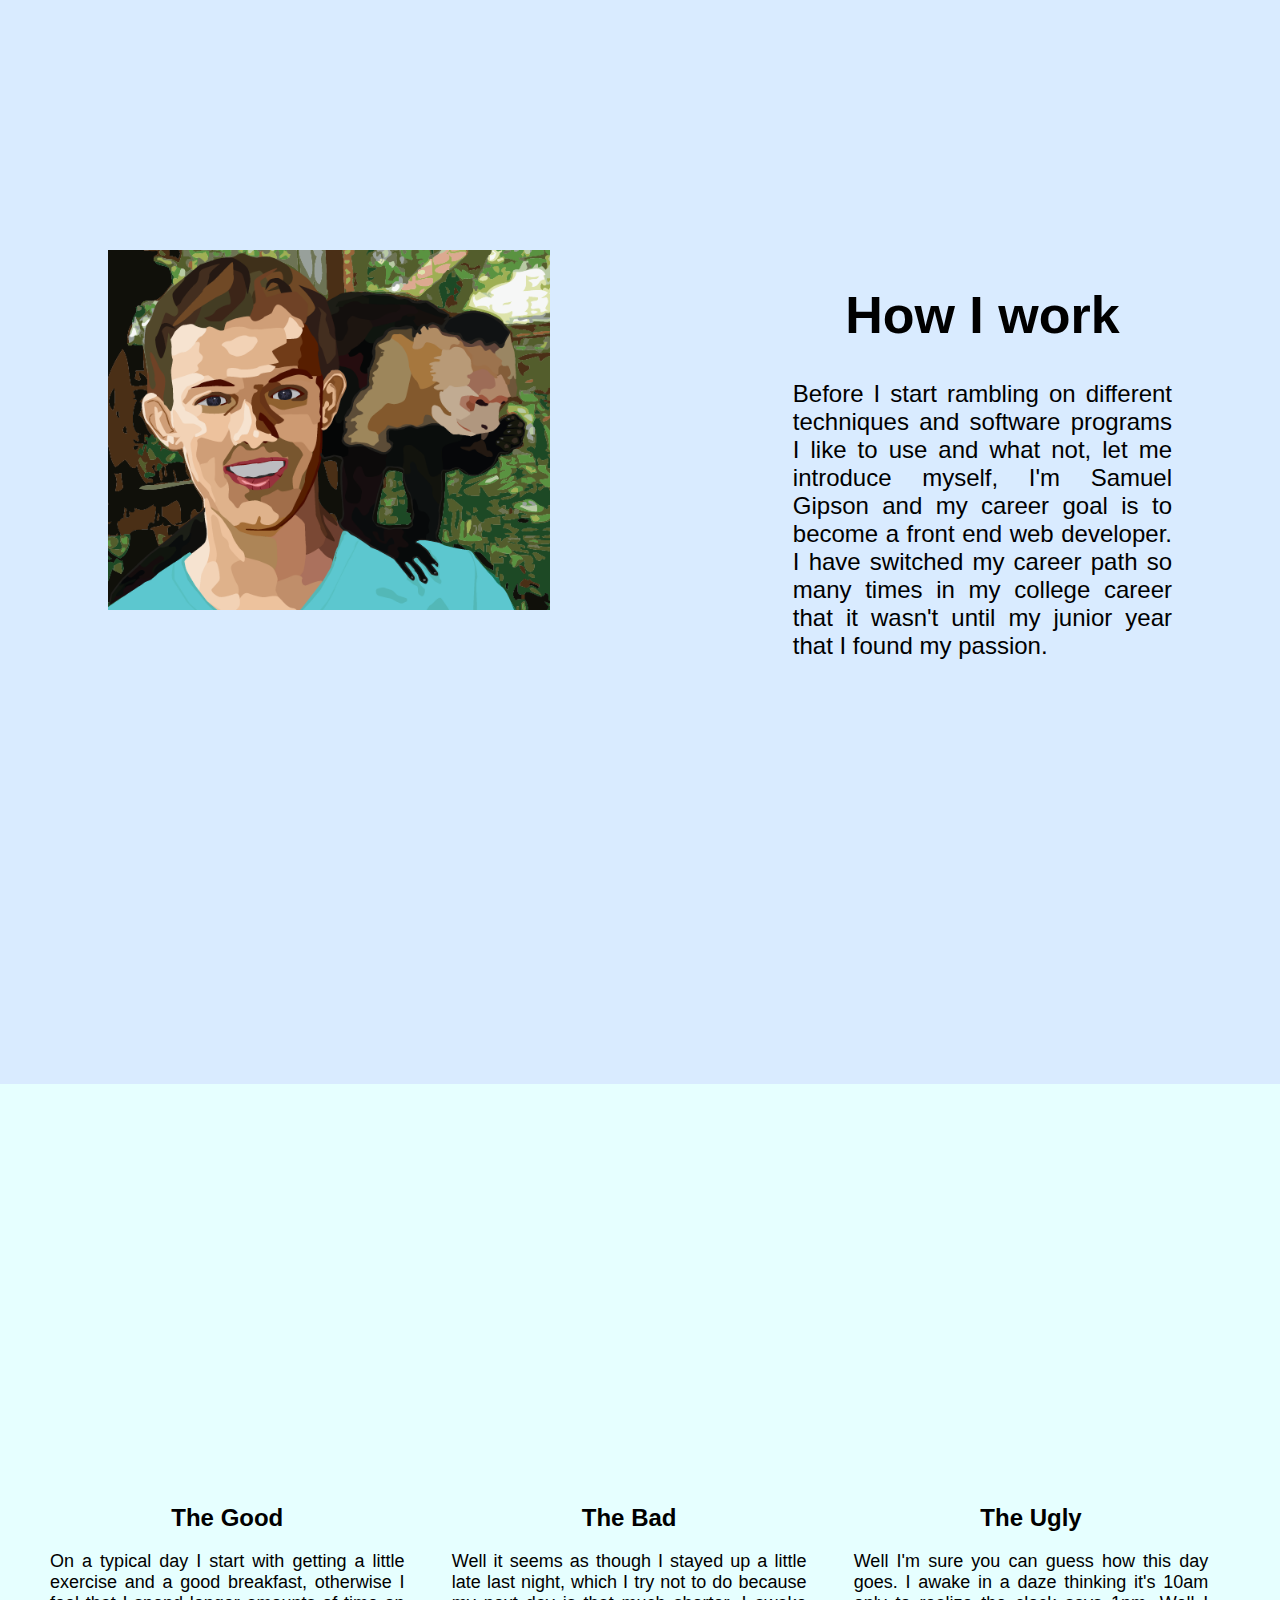
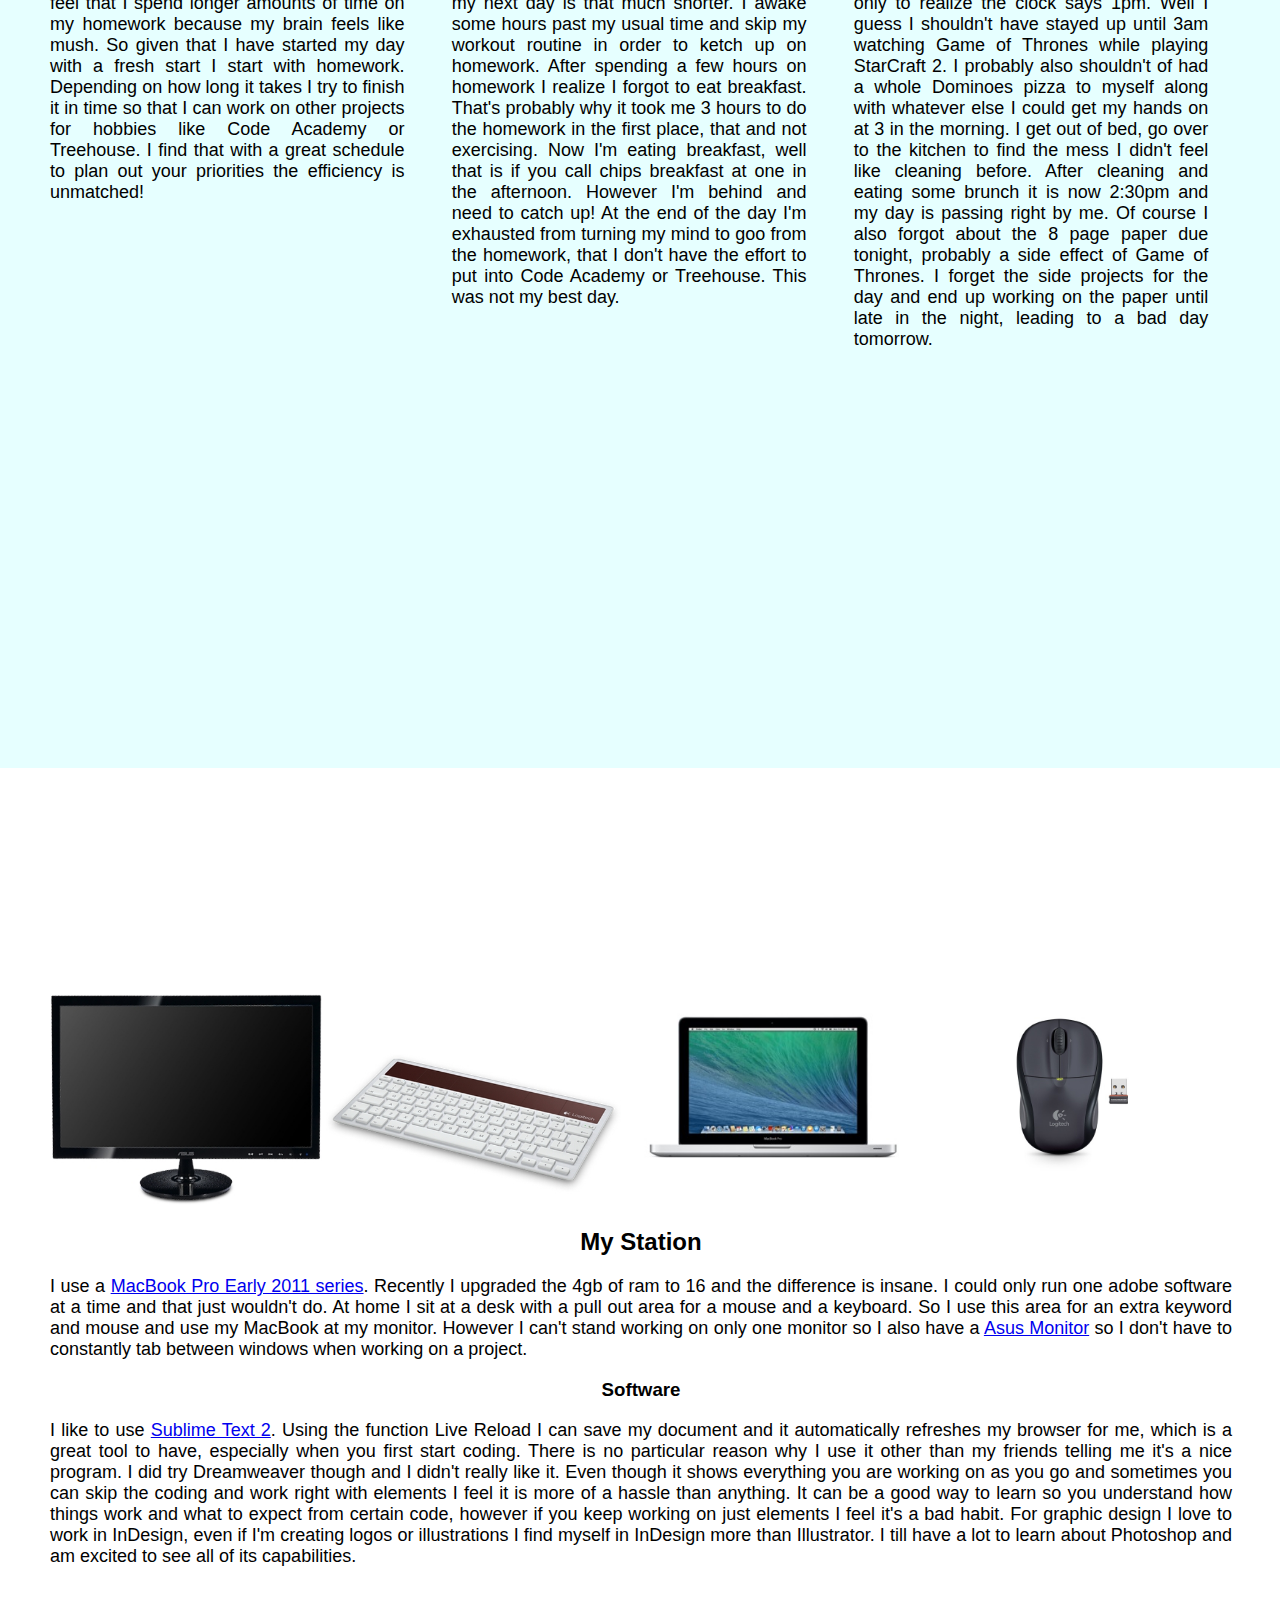
<file: week1/index.html>
<!DOCTYPE html>
	<html>
		<head>
			<title>
				Samuel Gipson | Designer
			</title>
			<link href="howistyle.css" rel="stylesheet" type="text/css" />
		</head>

		<body>
		
			<div class="top">
				<a href="https://www.linkedin.com/profile/view?id=237803768&trk=spm_pic">
					<img id="profilepic" src="123.png" alt="Samuel Gipson Profile Picture"/>
				</a>
			
			
			
				<div id="howiwork">
					<h1 class="howiwork" >How I work</h1>
						<p class="howiworkp">Before I start rambling on different techniques and software programs I like to use and what not, let me introduce myself, I'm Samuel Gipson and my career goal is to become a front end web developer. I have switched my career path so many times in my college career that it wasn't until my junior year that I found my passion.</p>
				</div>

			</div>

			<div class="clearfix"></div>
			<div id="wrap"></div>
			<div id="wrap2"></div>
			<div id="wrap3"></div>

			<div id="second">

				<div id="good">
					<h2>The Good</h2>
						<p class="good">On a typical day I start with getting a little exercise and a good breakfast, otherwise I feel that I spend longer amounts of time on my homework because my brain feels like mush.  So given that I have started my day with a fresh start I start with homework.  Depending on how long it takes I try to finish it in time so that I can work on other projects for hobbies like Code Academy or Treehouse. I find that with a great schedule to plan out your priorities the efficiency is unmatched!</p>
				</div>

				<div id="bad">
					<h2>The Bad</h2>
						<p class="bad" >Well it seems as though I stayed up a little late last night, which I try not to do because my next day is that much shorter.  I awake some hours past my usual time and skip my workout routine in order to ketch up on homework.  After spending a few hours on homework I realize I forgot to eat breakfast.  That's probably why it took me 3 hours to do the homework in the first place, that and not exercising. Now I'm eating breakfast, well that is if you call chips breakfast at one in the afternoon.  However I'm behind and need to catch up!  At the end of the day I'm exhausted from turning my mind to goo from the homework, that I don't have the effort to put into Code Academy or Treehouse. This was not my best day.</p>
				</div>

				<div id="ugly">
					<h2>The Ugly</h2>
						<p class="ugly" >Well I'm sure you can guess how this day goes. I awake in a daze thinking it's 10am only to realize the clock says 1pm.  Well I guess I shouldn't have stayed up until 3am watching Game of Thrones while playing StarCraft 2.  I probably also shouldn't of had a whole Dominoes pizza to myself along with whatever else I could get my hands on at 3 in the morning.  I get out of bed, go over to the kitchen to find the mess I didn't feel like cleaning before.  After cleaning and eating some brunch it is now 2:30pm and my day is passing right by me.  Of course I also forgot about the 8 page paper due tonight, probably a side effect of Game of Thrones. I forget the side projects for the day and end up working on the paper until late in the night, leading to a bad day tomorrow.</p>
				</div>

			</div>

				<div id="third">
					<img id="asus" src="asus.png" alt="My Station Picture Examples"/>
					<img id="logitech" src="logitech.png" alt="My Station Picture Examples"/>
					<img id="mac" src="mac.png" alt="My Station Picture Examples"/>
					<img id="mouse" src="mouse.png" alt="My Station Picture Examples"/>
					<h2>My Station</h2>
						<p class="station">I use a <a href="http://support.apple.com/kb/sp620">MacBook Pro Early 2011 series</a>.  Recently I upgraded the 4gb of ram to 16 and the difference is insane.  I could only run one adobe software at a time and that just wouldn't do. At home I sit at a desk with a pull out area for a mouse and a keyboard.  So I use this area for an extra keyword and mouse and use my MacBook at my monitor.  However I can't stand working on only one monitor so I also have a <a href="http://www.asus.com/us/">Asus Monitor</a> so I don't have to constantly tab between windows when working on a project. </p>
					<h3>Software</h3>
						<p>I like to use <a href="http://www.sublimetext.com/">Sublime Text 2</a>.  Using the function Live Reload I can save my document and it automatically refreshes my browser for me, which is a great tool to have, especially when you first start coding.  There is no particular reason why I use it other than my friends telling me it's a nice program.  I did try Dreamweaver though and I didn't really like it.  Even though it shows everything you are working on as you go and sometimes you can skip the coding and work right with elements I feel it is more of a hassle than anything.  It can be a good way to learn so you understand how things work and what to expect from certain code, however if you keep working on just elements I feel it's a bad habit.  For graphic design I love to work in InDesign, even if I'm creating logos or illustrations I find myself in InDesign more than Illustrator.  I till have a lot to learn about Photoshop and am excited to see all of its capabilities.</p>
				</div>
	
		</body>

	</html>
</file>
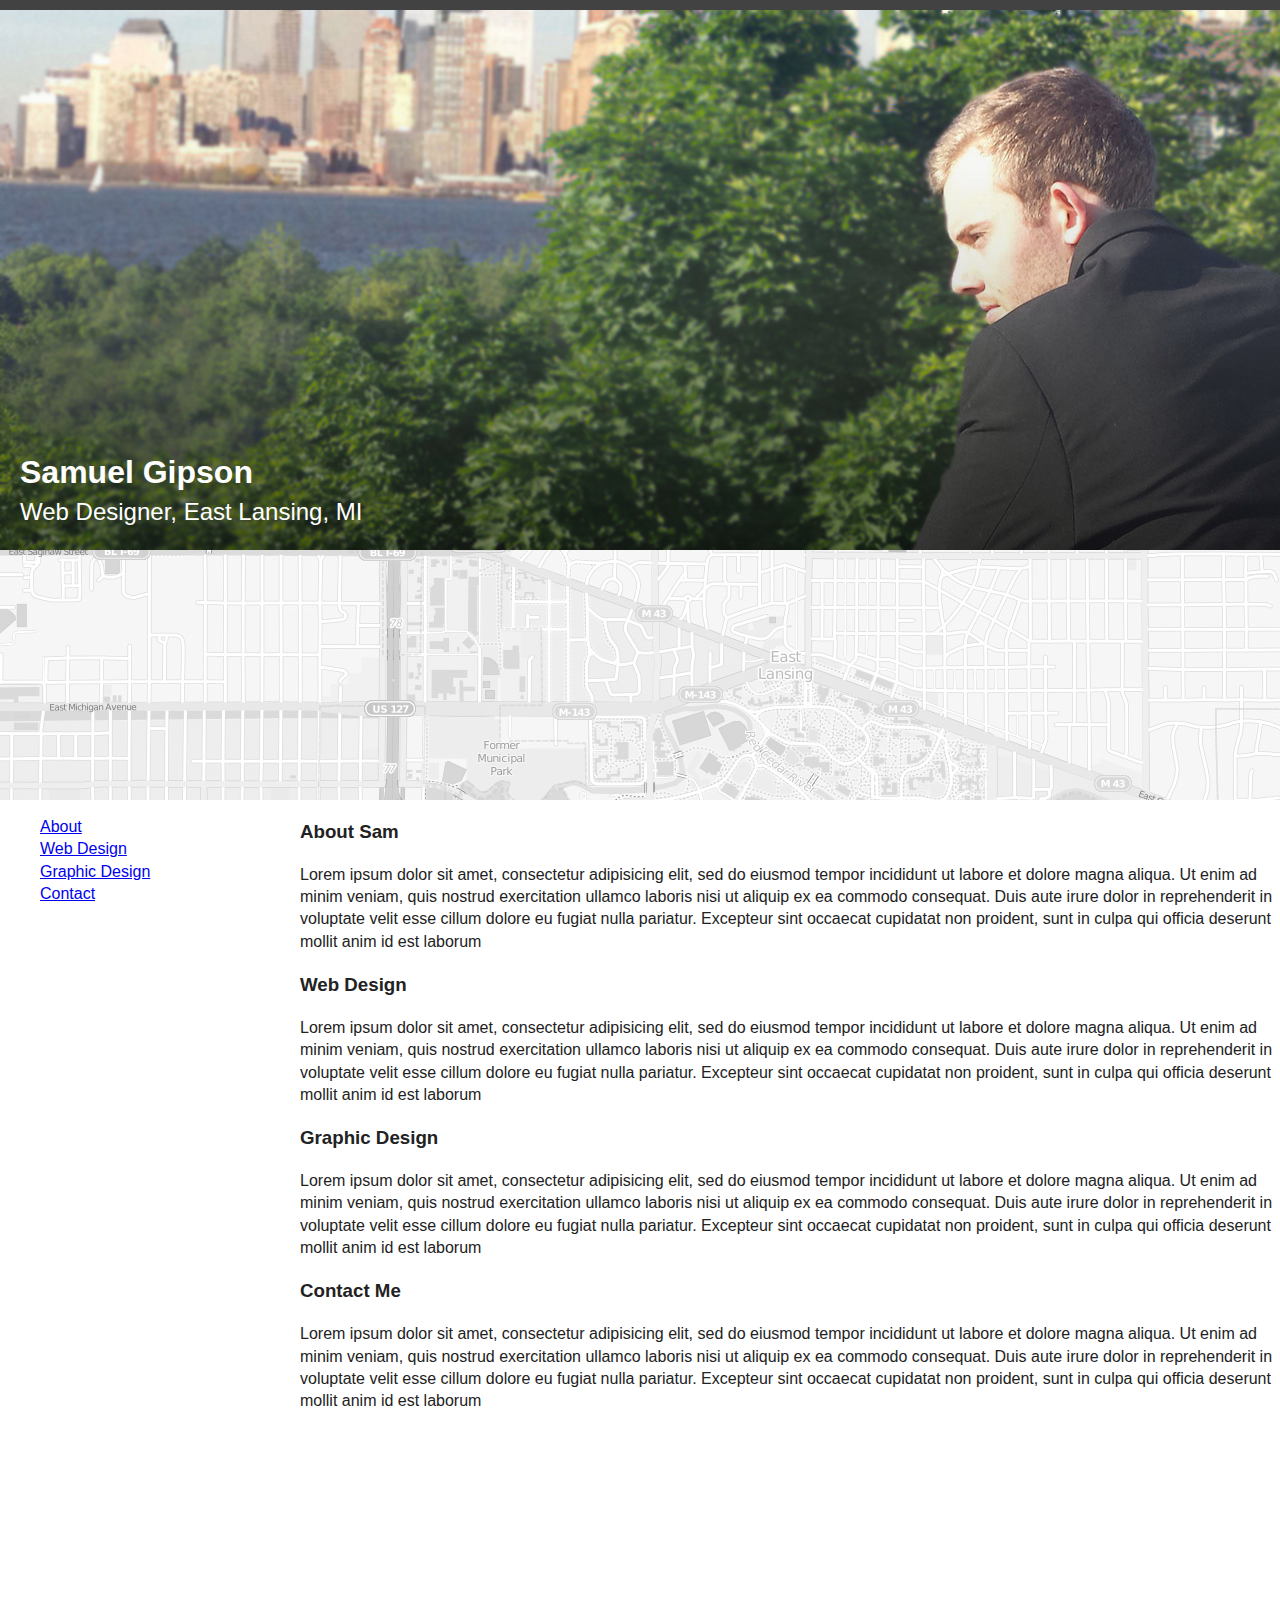
<file: week4/index.html>
<!DOCTYPE html>
<!--[if lt IE 7]>      <html class="no-js lt-ie9 lt-ie8 lt-ie7"> <![endif]-->
<!--[if IE 7]>         <html class="no-js lt-ie9 lt-ie8"> <![endif]-->
<!--[if IE 8]>         <html class="no-js lt-ie9"> <![endif]-->
<!--[if gt IE 8]><!--> <html class="no-js"> <!--<![endif]-->
    <head>
        <meta charset="utf-8">
        <meta http-equiv="X-UA-Compatible" content="IE=edge">
        <title>Samuel Gipson</title>
        <meta name="description" content="The homepage of Samuel Gipson">
        <meta name="viewport" content="width=device-width, initial-scale=1">

        <!-- Place favicon.ico and apple-touch-icon.png in the root directory -->

        <link rel="stylesheet" href="css/normalize.css">
        <link rel="stylesheet" href="css/main.css">
        <script src="js/vendor/modernizr-2.6.2.min.js"></script>
    </head>
    <body>
        <header>
            <h1>Samuel Gipson</h1>
            <h2>Web Designer, East Lansing, MI</h2>
        </header>
        <div id="map-location" data-0="background-image:url(img/black_map.jpg);opacity:.5;" 
        data-500="background-image:url(img/color_map.jpg);opacity:1;" data-800="opacity:.5;">

        </div>
        <nav>
            <ul>
                <li><a href="#about">About</a></li>
                <li><a href="#web_design">Web Design</a></li>
                <li><a href="#graphic_design">Graphic Design</a></li>
                <li><a href="#contact">Contact</a></li>
            </ul>
        </nav>
        <article>

            <section id="about">
                <h3>About Sam</h3>
                <p>Lorem ipsum dolor sit amet, consectetur adipisicing elit, sed do eiusmod tempor incididunt ut labore et dolore magna aliqua. Ut enim ad minim veniam, quis nostrud exercitation ullamco laboris nisi ut aliquip ex ea commodo consequat. Duis aute irure dolor in reprehenderit in voluptate velit esse cillum dolore eu fugiat nulla pariatur. Excepteur sint occaecat cupidatat non proident, sunt in culpa qui officia deserunt mollit anim id est laborum</p>
            </section>

            <section id="web_design">
                <h3>Web Design</h3>
                <p>Lorem ipsum dolor sit amet, consectetur adipisicing elit, sed do eiusmod tempor incididunt ut labore et dolore magna aliqua. Ut enim ad minim veniam, quis nostrud exercitation ullamco laboris nisi ut aliquip ex ea commodo consequat. Duis aute irure dolor in reprehenderit in voluptate velit esse cillum dolore eu fugiat nulla pariatur. Excepteur sint occaecat cupidatat non proident, sunt in culpa qui officia deserunt mollit anim id est laborum</p>
            </section>

            <section id="graphic_design">
                <h3>Graphic Design</h3>
                <p>Lorem ipsum dolor sit amet, consectetur adipisicing elit, sed do eiusmod tempor incididunt ut labore et dolore magna aliqua. Ut enim ad minim veniam, quis nostrud exercitation ullamco laboris nisi ut aliquip ex ea commodo consequat. Duis aute irure dolor in reprehenderit in voluptate velit esse cillum dolore eu fugiat nulla pariatur. Excepteur sint occaecat cupidatat non proident, sunt in culpa qui officia deserunt mollit anim id est laborum</p>
            </section>

            <section id="contact">
                <h3>Contact Me</h3>
                <p>Lorem ipsum dolor sit amet, consectetur adipisicing elit, sed do eiusmod tempor incididunt ut labore et dolore magna aliqua. Ut enim ad minim veniam, quis nostrud exercitation ullamco laboris nisi ut aliquip ex ea commodo consequat. Duis aute irure dolor in reprehenderit in voluptate velit esse cillum dolore eu fugiat nulla pariatur. Excepteur sint occaecat cupidatat non proident, sunt in culpa qui officia deserunt mollit anim id est laborum</p>
            </section>

        </article>

        <script src="http://ajax.googleapis.com/ajax/libs/jquery/1.10.2/jquery.min.js"></script>
        <script>window.jQuery || document.write('<script src="js/vendor/jquery-1.10.2.min.js"><\/script>')</script>
        <script src="js/vendor/skrollr.min.js"></script>
        <script src="js/plugins.js"></script>
        <script src="js/main.js"></script>

        <script type="text/javascript">
            var s = skrollr.init();
        </script>

    </body>
</html>
</file>
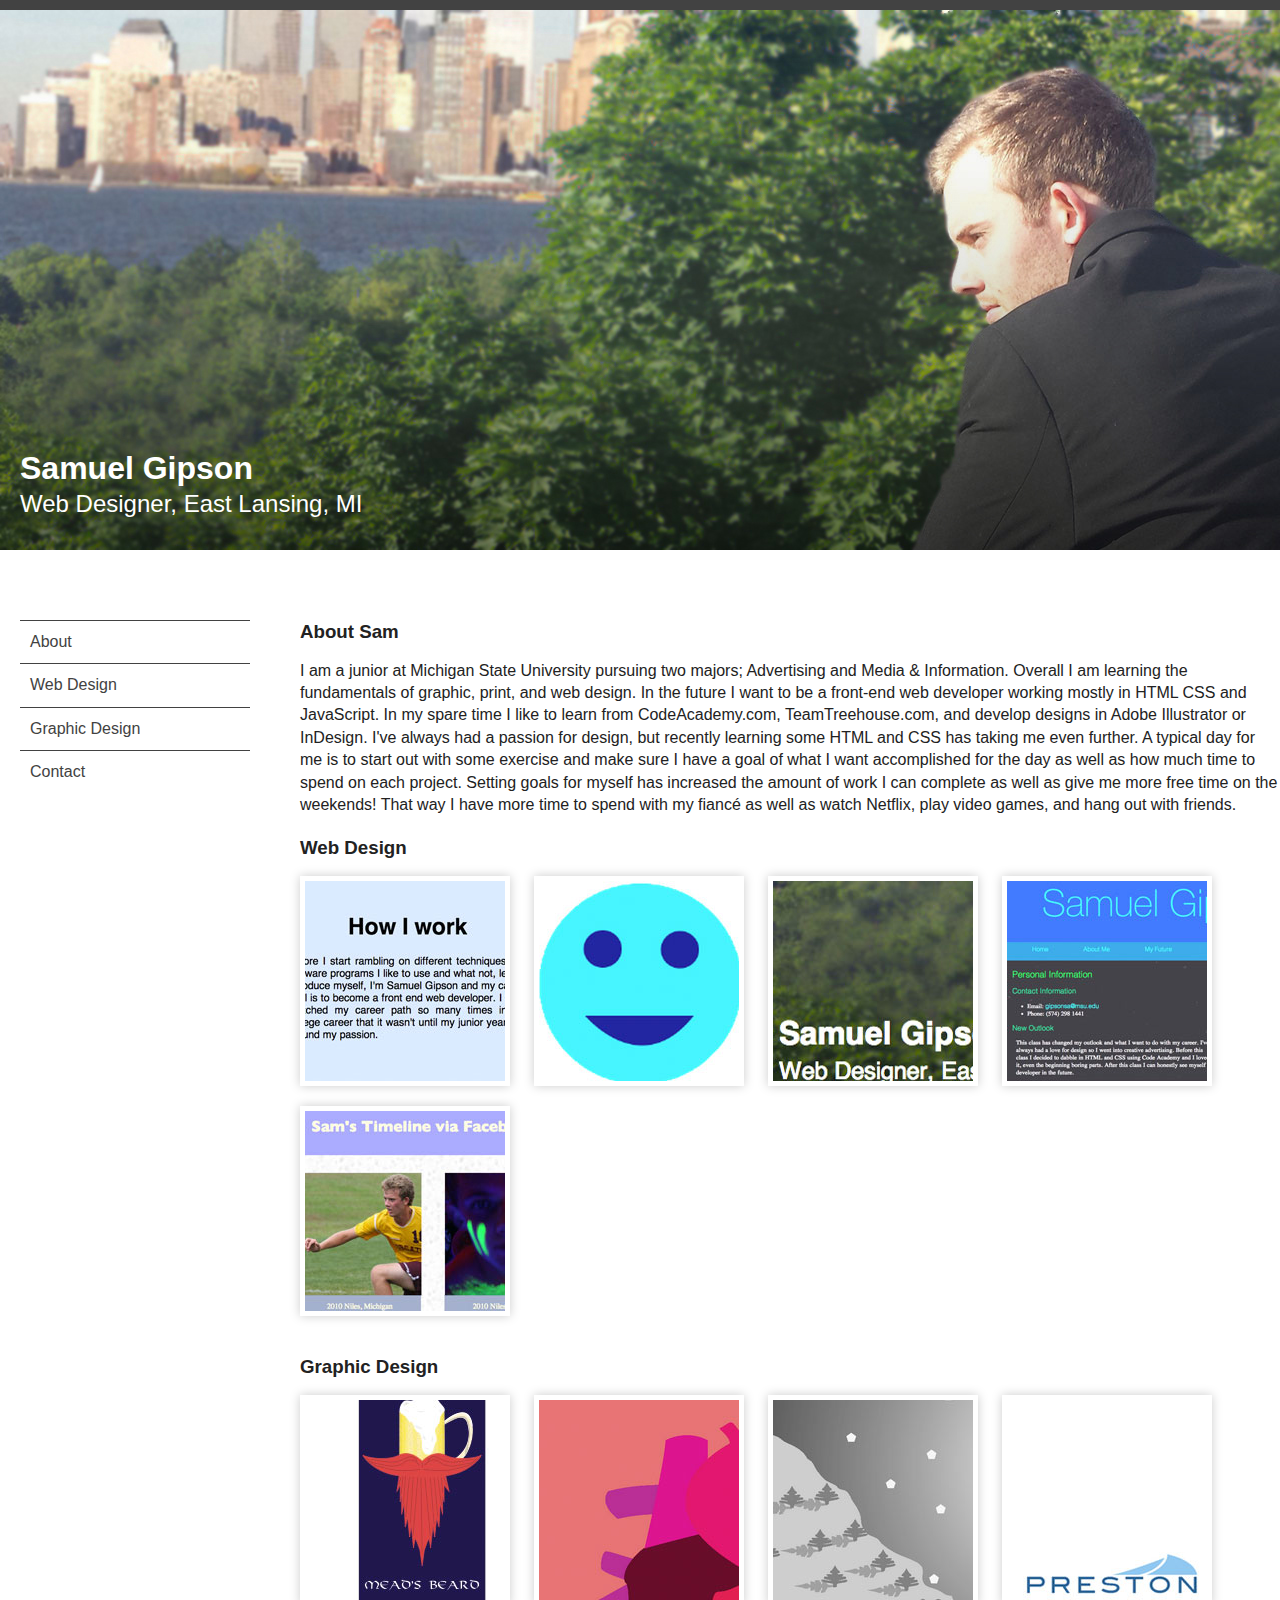
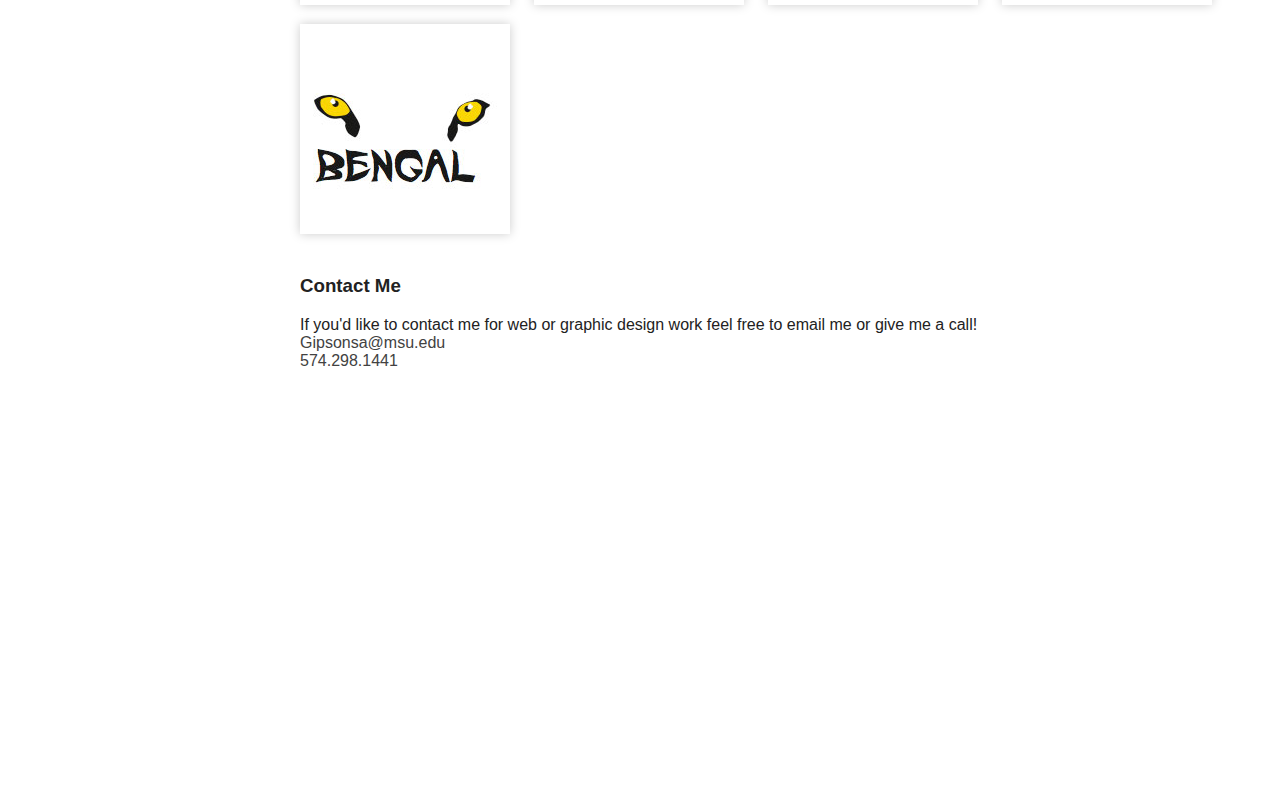
<file: week5/index.html>
<!DOCTYPE html>
<!--[if lt IE 7]>      <html class="no-js lt-ie9 lt-ie8 lt-ie7"> <![endif]-->
<!--[if IE 7]>         <html class="no-js lt-ie9 lt-ie8"> <![endif]-->
<!--[if IE 8]>         <html class="no-js lt-ie9"> <![endif]-->
<!--[if gt IE 8]><!--> <html class="no-js"> <!--<![endif]-->
    <head>
        <meta charset="utf-8">
        <meta http-equiv="X-UA-Compatible" content="IE=edge">
        <title>Samuel Gipson</title>
        <meta name="description" content="The homepage of Samuel Gipson">
        <meta name="viewport" content="width=device-width, initial-scale=1">

        <!-- Place favicon.ico and apple-touch-icon.png in the root directory -->

        <link rel="stylesheet" href="css/normalize.css">
        <link rel="stylesheet" href="css/main.css">
        <script src="js/vendor/modernizr-2.6.2.min.js"></script>
    </head>
    <body>
        <header>
            <h1>Samuel Gipson</h1>
            <h2>Web Designer, East Lansing, MI</h2>
        </header>
		
        <div id="map-location" data-0="background-image:url(img/color_map.jpg);opacity:0;" 
        data-350="background-image:url(img/color_map.jpg);opacity:1;" data-750="opacity:0;">
        </div>
		
        <nav data-0="position:absolute;top:800px;" data-800="position:absolute;top:800px;" data-1500="position:absolute;top:1550px;">
            <ul>
				<div data-0="margin-top: -200px;" data-200="margin-top:0px;">
                	<li><a href="#about">About</a></li>
               		<li><a href="#web_design">Web Design</a></li>
              	  	<li><a href="#graphic_design">Graphic Design</a></li>
          			<li><a href="#contact">Contact</a></li>
				</div>
            </ul>
        </nav>
        <article>
		<div  data-0="margin-top: -200px;" data-200="margin-top:0px;">
		
		    <section id="about">
                <h3>About Sam</h3>
                <p>I am a junior at Michigan State University pursuing two majors; Advertising and Media & Information. Overall I am learning the fundamentals of graphic, print, and web design. In the future I want to be a front-end web developer working mostly in HTML CSS and JavaScript. In my spare time I like to learn from CodeAcademy.com, TeamTreehouse.com, and develop designs in Adobe Illustrator or InDesign. I've always had a passion for design, but recently learning some HTML and CSS has taking me even further. A typical day for me is to start out with some exercise and make sure I have a goal of what I want accomplished for the day as well as how much time to spend on each project.  Setting goals for myself has increased the amount of work I can complete as well as give me more free time on the weekends!  That way I have more time to spend with my fiancé as well as watch Netflix, play video games, and hang out with friends.</p>
            </section>

            <section id="web_design">
                <h3>Web Design</h3>
					<ul class="gallery">
						<a target="_blank"href="links/week1/howiwork.html"><li><img alt="Web Design" src="img/web1.jpg"></li></a>
						<a target="_blank"href="links/week2/index.html"><li><img alt="Web Design" src="img/web2.jpg"></li></a>
						<a target="_blank"href="links/week4/index.html"><li><img alt="Web Design" src="img/web3.jpg"></li></a>	
						<a target="_blank"href="http://www.samuelgipson.com"><li><img alt="Web Design" src="img/web4.jpg"></li></a>
						<a target="_blank"href="links/week3/Assignment/index.html"><li><img alt="Web Design" src="img/web5.jpg"></li></a>	
					</ul>
            </section>

            <section id="graphic_design">
                <h3>Graphic Design</h3>
					<ul class="gallery">
						<a target="_blank" href="links/graphic/mead.pdf"><li><img alt="Graphic Design" src="img/graphic1.jpg"></li></a>
						<a target="_blank" href="links/graphic/vday.pdf"><li><img alt="Graphic Design" src="img/graphic2.jpg"></li></a>
						<a target="_blank" href="links/graphic/sochi.pdf"><li><img alt="Graphic Design" src="img/graphic3.jpg"></li></a>
						<a target="_blank" href="links/graphic/logo.pdf"><li><img alt="Graphic Design" src="img/graphic4.jpg"></li></a>
						<a target="_blank" href="links/graphic/bengal.pdf"><li><img alt="Graphic Design" src="img/graphic5.jpg"></li></a>			
					</ul>
            </section>

            <section id="contact">
                <h3>Contact Me</h3>
                <p>If you'd like to contact me for web or graphic design work feel free to email me or give me a call!</p>
				<p><a href="mailto:"gipsonsa@msu.edu">Gipsonsa@msu.edu</a></p>
				<p><a href="tel:"1-574-298-1441">574.298.1441</a></p>
            </section>
		</div>
        </article>

        <script src="http://ajax.googleapis.com/ajax/libs/jquery/1.10.2/jquery.min.js"></script>
        <script>window.jQuery || document.write('<script src="js/vendor/jquery-1.10.2.min.js"><\/script>')</script>
        <script src="js/vendor/skrollr.min.js"></script>
        <script src="js/vendor/skrollr.menu.min.js"></script>
        <script src="js/plugins.js"></script>
        <script src="js/main.js"></script>

        <script type="text/javascript">
		    if ($(window).width() > 600) {
		        
            var s = skrollr.init();
			
			skrollr.menu.init(s, {
			    //skrollr will smoothly animate to the new position using `animateTo`.
			    animate: true,

			    //The easing function to use.
			    easing: 'sqrt',

			    //Multiply your data-[offset] values so they match those set in skrollr.init
			    scale: 2,

			    //How long the animation should take in ms.
			    duration: function(currentTop, targetTop) {
			        //By default, the duration is hardcoded at 500ms.
			        return 500;
			    },
			});
		}
        </script>

    </body>
</html>
</file>
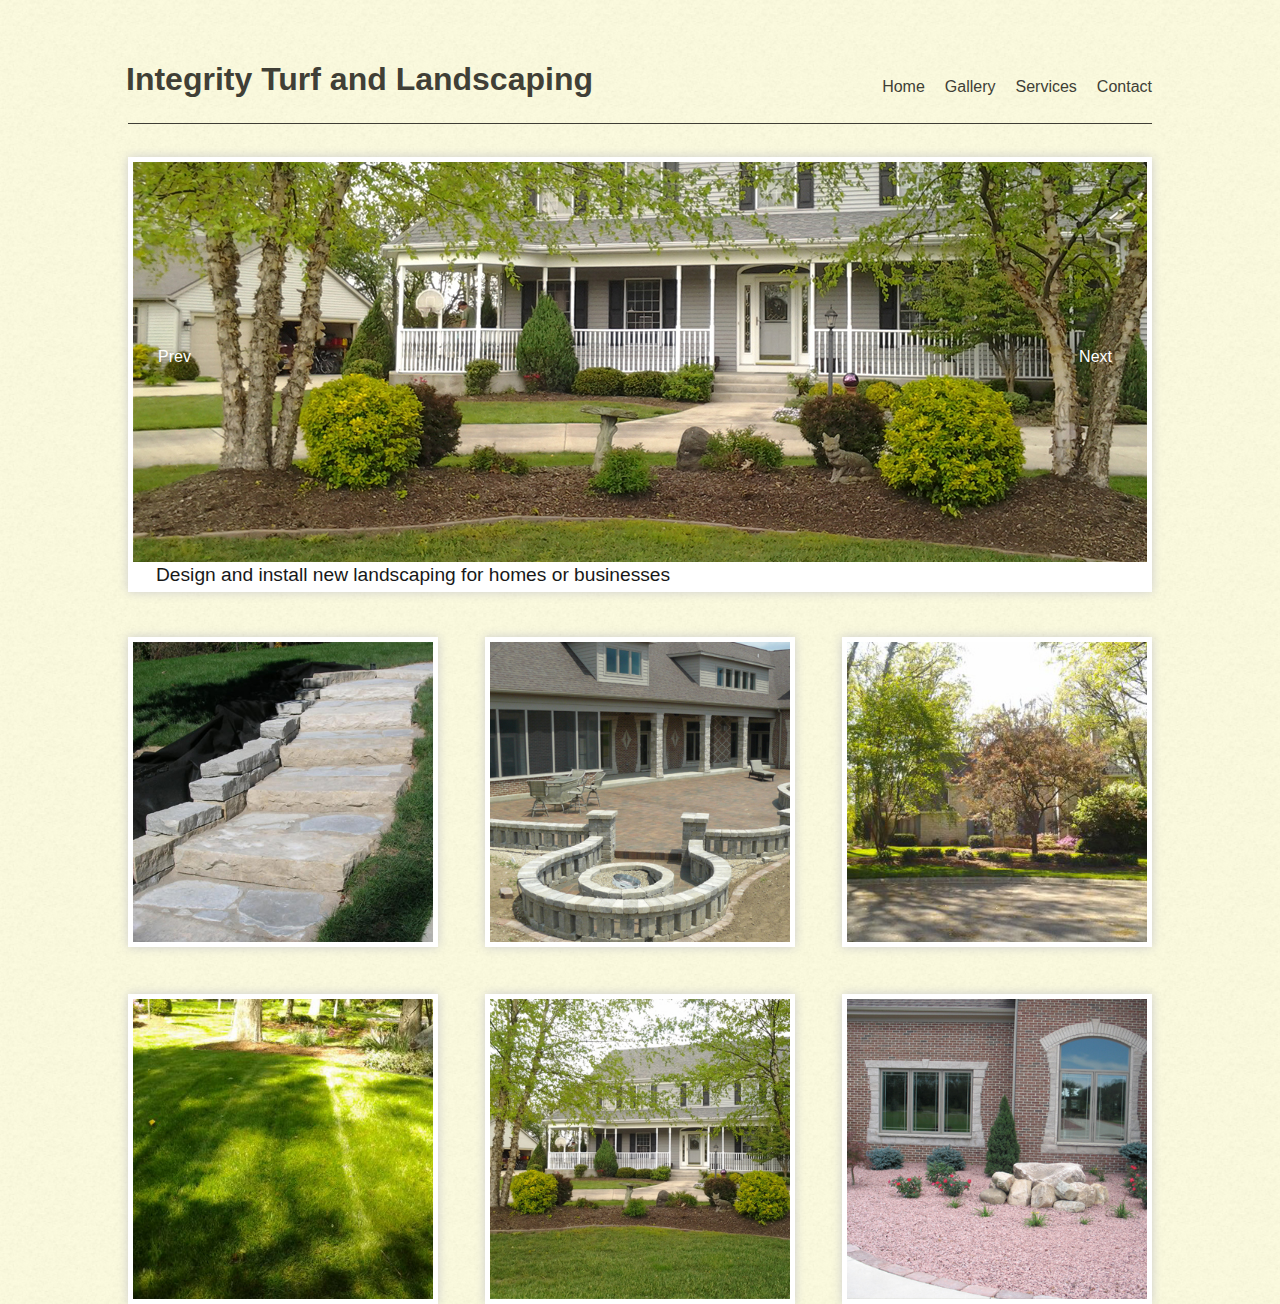
<file: Final/integrityturfandlandscaping.com/index.html>
<!DOCTYPE html>
<!--[if lt IE 7]>      <html class="no-js lt-ie9 lt-ie8 lt-ie7"> <![endif]-->
<!--[if IE 7]>         <html class="no-js lt-ie9 lt-ie8"> <![endif]-->
<!--[if IE 8]>         <html class="no-js lt-ie9"> <![endif]-->
<!--[if gt IE 8]><!--> <html class="no-js"> <!--<![endif]-->
    <head>
        <meta charset="utf-8">
<!--         <meta http-equiv="X-UA-Compatible" content="IE=edge"> -->
        <title>Integrity Turf and Landscaping</title>
        <meta name="description" content="The homepage of Samuel Gipson">
        <meta name="viewport" content="width=device-width, initial-scale=1">

        <!-- Place favicon.ico and apple-touch-icon.png in the root directory -->


        <link rel="stylesheet" href="css/normalize.css">
        <link rel="stylesheet" href="css/main.css">
        <link rel="stylesheet" href="css/bjqs.css">


    <script src="http://code.jquery.com/jquery-1.7.1.min.js"></script>
    <script src="js/bjqs-1.3.min.js"></script>
    <script src="js/vendor/modernizr-2.6.2.min.js"></script>
    </head>
        <header>
            <h1>Integrity Turf and Landscaping</h1>
        </header>
<!--     <body> -->

        <nav>
            <ul>
                <li><a href="index.html">Home</a></li>
                <li><a href="gallery.html">Gallery</a></li>
                <li><a href="services.html">Services</a></li>
                <li><a href="contact.html">Contact</a></li>
            </ul>
        </nav>
        <!-- created for overflow on the slider -->
            <br>

        <div class="line"></div>

      <div id="container">
        <div id="banner-fade">
          <ul class="bjqs">
            <li><img src="img/slider/slider1.jpg" title="Design and install new landscaping for homes or businesses" alt="Design and install new landscaping for homes or businesses"></li>
            <li><img src="img/slider/slider2.jpg" title="Walkways or patios made of brick or flagstone" alt="Walkways or patios made of brick or flagstone"></li>
            <li><img src="img/slider/slider3.jpg" title="New lawn, or renovations, sodding, seeding or over-seeding" alt="New lawn, or renovations, sodding, seeding or over-seeding"></li>
            <li><img src="img/slider/slider4.jpg" title="Renovation of old landscaping" alt="Renovation of old landscaping"></li>
            <li><img src="img/slider/slider5.jpg" title="Planting trees, shrubs, perrenials, annuals" alt="Planting trees, shrubs, perrenials, annuals"></li>
            <li><img src="img/slider/slider6.jpg" title="Retaining walls; brick, fieldstone, wall stone, treated timbers" alt="Retaining walls; brick, fieldstone, wall stone, treated timbers"></li>
            <li><img src="img/slider/slider7.jpg" title="Planting trees, shrubs, perrenials, annuals" alt="Planting trees, shrubs, perrenials, annuals"></li>
            <li><img src="img/slider/slider9.jpg" title="Stairways made of brick or flagstone" alt="Stairways made of brick or flagstone"></li>
            <li><img src="img/slider/slider10.jpg" title="Walkways or patios made of brick or flagstone" alt="Walkways or patios made of brick or flagstone"></li>
          </ul>
        </div>
      </div>


      <script class="secret-source">
        jQuery(document).ready(function($) {

          $('#banner-fade').bjqs({
            height      : 400,
            width       : 1014,
            responsive  : true
          });

        });
      </script>


            <div class="front-gallery">
                <ul>
                    <li><a href="gallery.html"><img src="img/walk/walk1b.jpg" alt="Walkways or patios made of brick or flagstone"></a></li>
                    <li><a href="gallery.html"><img src="img/walk/walk2b.jpg" alt="Walkways or patios made of brick or flagstone"></a></li>
                    <li><a href="gallery.html"><img src="img/lawn/lawn1b.jpg" alt="New lawn, or renovations, sodding, seeding or over-seeding"></a></li>
                    <li><a href="gallery.html"><img src="img/lawn/lawn2b.jpg" alt="New lawn, or renovations, sodding, seeding or over-seeding"></a></li>
                    <li><a href="gallery.html"><img src="img/plant/plant1b.jpg" alt="Planting trees, shrubs, perrenials, annuals"></a></li>
                    <li><a href="gallery.html"><img src="img/plant/plant2b.jpg" alt="Planting trees, shrubs, perrenials, annuals"></a></li>
                </ul>
            </div>

        <script src="http://ajax.googleapis.com/ajax/libs/jquery/1.10.2/jquery.min.js"></script>
        <script>window.jQuery || document.write('<script src="js/vendor/jquery-1.10.2.min.js"><\/script>')</script>
        <script src="js/vendor/skrollr.min.js"></script>
        <script src="js/vendor/skrollr.menu.min.js"></script>
        <script src="js/plugins.js"></script>
        <script src="js/main.js"></script>

        <script type="text/javascript">
		        
            var s = skrollr.init();
			
			skrollr.menu.init(s, {
			    //skrollr will smoothly animate to the new position using `animateTo`.
			    animate: true,

			    //The easing function to use.
			    easing: 'sqrt',

			    //Multiply your data-[offset] values so they match those set in skrollr.init
			    scale: 2,

			    //How long the animation should take in ms.
			    duration: function(currentTop, targetTop) {
			        //By default, the duration is hardcoded at 500ms.
			        return 500;
			    },
			});
        </script>

<!--     </body> -->
</html>
</file>
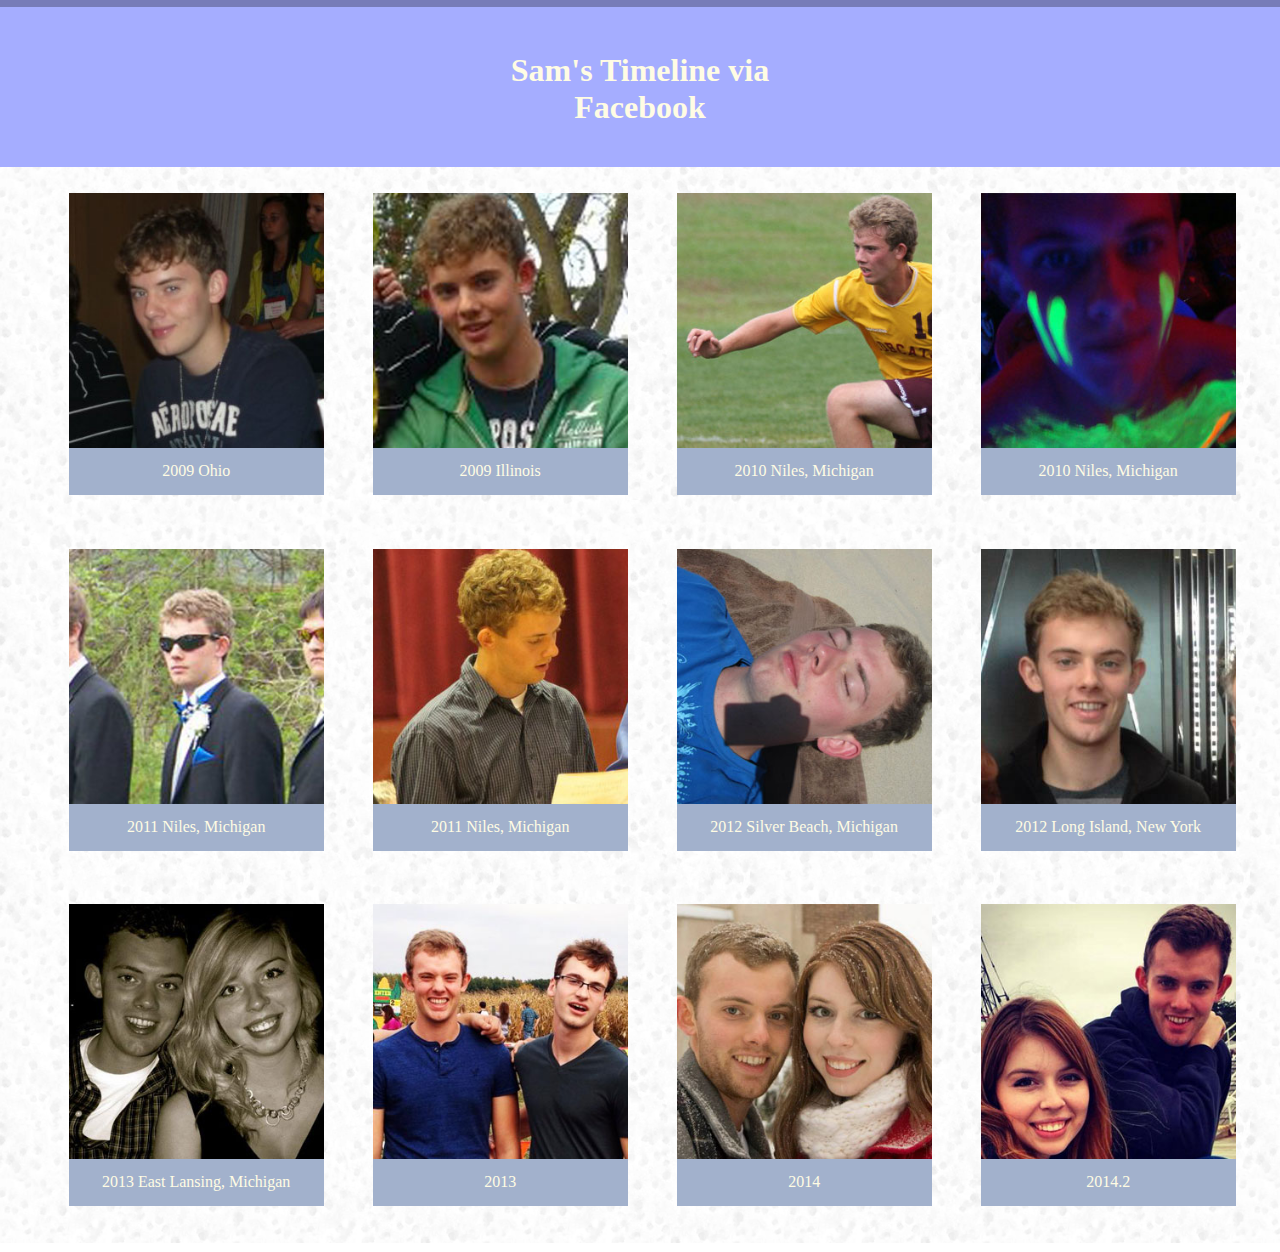
<file: week3/Assignment/index.html>
<!DOCTYPE html>
<html lang="en">
	<head>
		<meta http-equiv="Content-type" content="text/html; charset=utf-8">
		<title>Sam's Timeline</title>
		<link rel="stylesheet" type="text/css" href="style.css">
	</head>
		<header>
			<h1>Sam's Timeline via Facebook</h1>
		</header>
	<body>
		<div class="outer">
				<article>
					<img src="2009.jpg">
					<p>2009 Ohio</p>
				</article>

				<article>
					<img src="2009.2.jpg">
					<p>2009 Illinois</p>
				</article>

				<article>
					<img src="2010.jpg">
					<p>2010 Niles, Michigan</p>
				</article>

				<article>
					<img src="2010.2.jpg">
					<p>2010 Niles, Michigan</p>
				</article>

				<article>
					<img src="2011.jpg">
					<p>2011 Niles, Michigan</p>
				</article>

				<article>
					<img src="2011.2.jpg">
					<p>2011 Niles, Michigan</p>
				</article>

				<article>
					<img src="2012.jpg">
					<p>2012 Silver Beach, Michigan</p>
				</article>

				<article>
					<img src="2012.2.jpg">
					<p>2012 Long Island, New York</p>
				</article>

				<article>
					<img src="2013.jpg">
					<p>2013 East Lansing, Michigan</p>
				</article>

				<article>
					<img src="2013.2.jpg">
					<p>2013</p>
				</article>

				<article>
					<img src="2014.jpg">
					<p>2014</p>
				</article>

				<article>
					<img src="2014.2.jpg">
					<p>2014.2</p>
				</article>
		</div>
	</body>
</html>
</file>
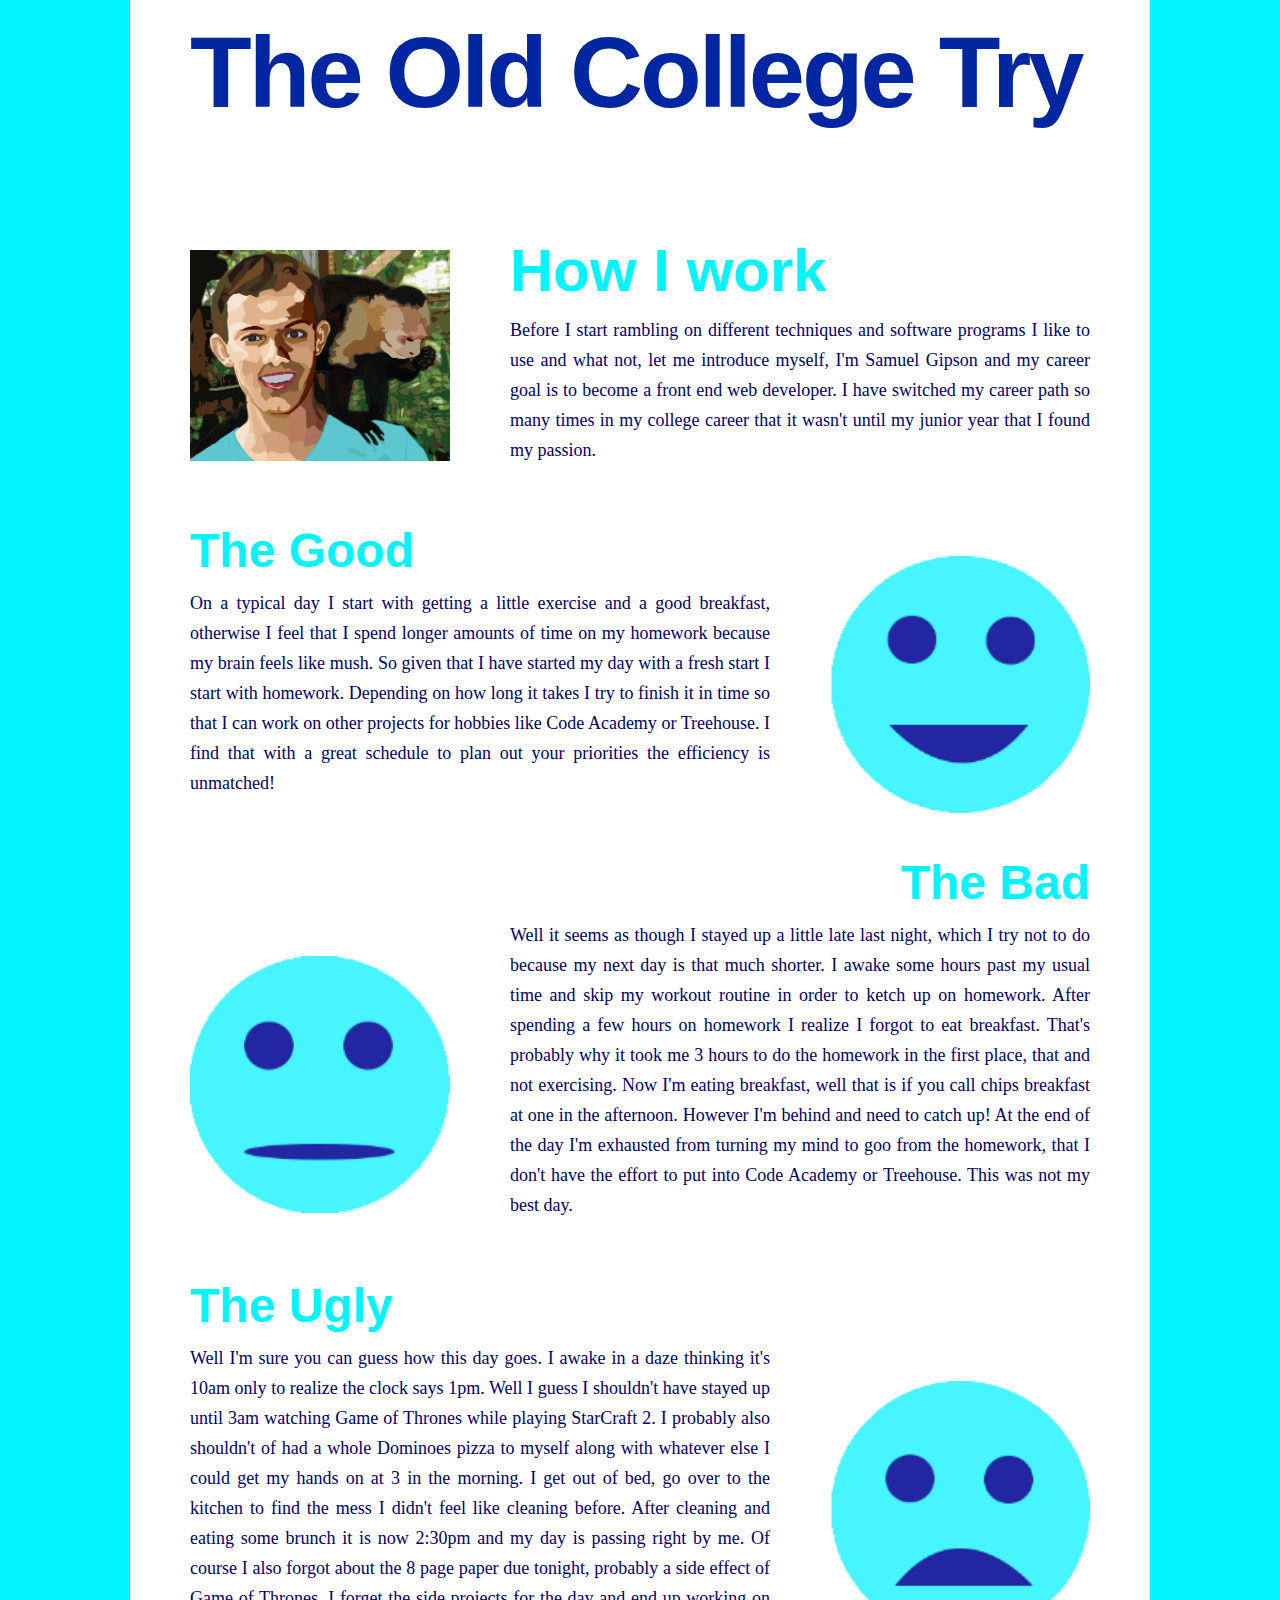
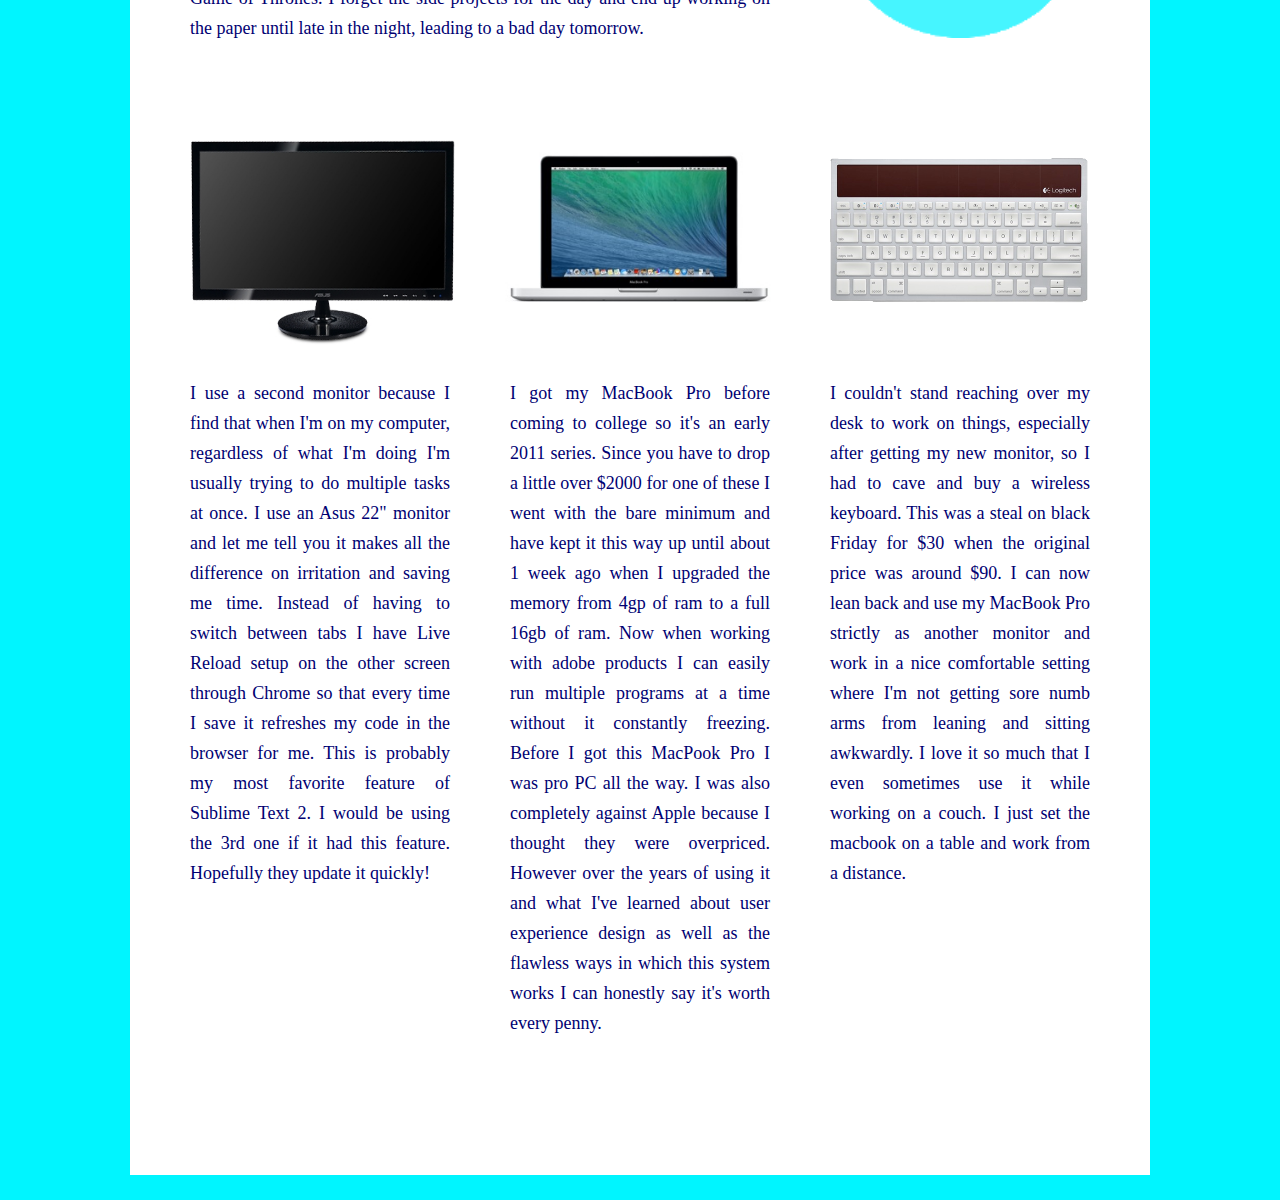
<file: week5/links/week2/index.html>
<!DOCTYPE html>
<html>

	<head>
		<title>
			Samuel Gipson | Designer
		</title>
		<link href="week2style.css" rel="stylesheet" type="text/css" />
	</head>

		<div>
			<h1 id="heading">The Old College Try</h1>
		</div>

	<body>

			<a href="https://www.linkedin.com/profile/view?id=237803768&trk=spm_pic">
				<img id="profilepic" src="123.png" alt="Samuel Gipson Profile Picture"/>
			</a>
			
			<div id="howiwork">
				<h1 class="howiwork" >How I work</h1>
					<p class="howiworkp">Before I start rambling on different techniques and software programs I like to use and what not, let me introduce myself, I'm Samuel Gipson and my career goal is to become a front end web developer. I have switched my career path so many times in my college career that it wasn't until my junior year that I found my passion.</p>
			</div>

		<div class="clearfix"></div>
		<div id="wrap"></div>
		<div id="wrap2"></div>
		<div id="wrap3"></div>


			<div id="good">
				<h2 class="good">The Good</h2>
					<p class="goodp">On a typical day I start with getting a little exercise and a good breakfast, otherwise I feel that I spend longer amounts of time on my homework because my brain feels like mush.  So given that I have started my day with a fresh start I start with homework.  Depending on how long it takes I try to finish it in time so that I can work on other projects for hobbies like Code Academy or Treehouse. I find that with a great schedule to plan out your priorities the efficiency is unmatched!</p>
			</div>

			<div id="bad">
				<h2 class="bad">The Bad</h2>
					<p class="badp" >Well it seems as though I stayed up a little late last night, which I try not to do because my next day is that much shorter.  I awake some hours past my usual time and skip my workout routine in order to ketch up on homework.  After spending a few hours on homework I realize I forgot to eat breakfast.  That's probably why it took me 3 hours to do the homework in the first place, that and not exercising. Now I'm eating breakfast, well that is if you call chips breakfast at one in the afternoon.  However I'm behind and need to catch up!  At the end of the day I'm exhausted from turning my mind to goo from the homework, that I don't have the effort to put into Code Academy or Treehouse. This was not my best day.</p>
			</div>

			<div id="ugly">
				<h2 class="ugly">The Ugly</h2>
					<p class="uglyp" >Well I'm sure you can guess how this day goes. I awake in a daze thinking it's 10am only to realize the clock says 1pm.  Well I guess I shouldn't have stayed up until 3am watching Game of Thrones while playing StarCraft 2.  I probably also shouldn't of had a whole Dominoes pizza to myself along with whatever else I could get my hands on at 3 in the morning.  I get out of bed, go over to the kitchen to find the mess I didn't feel like cleaning before.  After cleaning and eating some brunch it is now 2:30pm and my day is passing right by me.  Of course I also forgot about the 8 page paper due tonight, probably a side effect of Game of Thrones. I forget the side projects for the day and end up working on the paper until late in the night, leading to a bad day tomorrow.</p>
			</div>
	
			<div id="images">
				<img id="asus" src="asus.png" alt="My Station Picture Examples"/>
				<img id="mac" src="mac.png" alt="My Station Picture Examples"/>
				<img id="logitech" src="logitech.png" alt="My Station Picture Examples"/>
			</div>

			<div id="bottom">
				<p id="asusp">I use a second monitor because I find that when I'm on my computer, regardless of what I'm doing I'm usually trying to do multiple tasks at once.  I use an Asus 22" monitor and let me tell you it makes all the difference on irritation and saving me time.  Instead of having to switch between tabs I have Live Reload setup on the other screen through Chrome so that every time I save it refreshes my code in the browser for me. This is probably my most favorite feature of Sublime Text 2.  I would be using the 3rd one if it had this feature.  Hopefully they update it quickly!</p>

				<p id="macp">I got my MacBook Pro before coming to college so it's an early 2011 series.  Since you have to drop a little over $2000 for one of these I went with the bare minimum and have kept it this way up until about 1 week ago when I upgraded the memory from 4gp of ram to a full 16gb of ram.  Now when working with adobe products I can easily run multiple programs at a time without it constantly freezing.  Before I got this MacPook Pro I was pro PC all the way.  I was also completely against Apple because I thought they were overpriced.  However over the years of using it and what I've learned about user experience design as well as the flawless ways in which this system works I can honestly say it's worth every penny.</p>

				<p id="logitechp">I couldn't stand reaching over my desk to work on things, especially after getting my new monitor, so I had to cave and buy a wireless keyboard.  This was a steal on black Friday for $30 when the original price was around $90.  I can now lean back and use my MacBook Pro strictly as another monitor and work in a nice comfortable setting where I'm not getting sore numb arms from leaning and sitting awkwardly.  I love it so much that I even sometimes use it while working on a couch.  I just set the macbook on a table and work from a distance.</p>
			</div>

			<img id="happy" src="happy.png" alt="smiley face"/>
			<img id="sad" src="sad.png" alt="sad face"/>
			<img id="grumpy" src="grumpy.png" alt="grumpy face"/>

	</body>

</html>
</file>
<file: week1/howistyle.css>
/****************************** Layout ******************************/

html {
	background-color: #D9EBFF;
}

body {
	max-width: 100%;

}

.clearfix {
	clear: both;
}

p {
	font-size: 18px;
	font-family: helvetica;
}

h1 {
	font-family: helvetica;
}

h2 {
	font-family: helvetica;
}

/****************************** First Page ******************************/

#profilepic {
	float: left;
	width: 35%;
	margin-left: 100px;

}

#howiwork {
	float: right;
	width: 30%;
	margin-right: 100px;
	margin-top: 00px;
	font-size: 26px;
}

.howiwork {
	text-align: center;
	font-family: helvetica;
}

.howiworkp {
	text-align: justify;
	font-family: helvetica;
	font-size: 24px;
}

.top {
	margin-top: 250px;

}

/****************************** Second Page ******************************/

#good {
	text-align: justify;
	font-family: helvetica;
	width: 30%;
	float: left;
	margin-right: 2%;
}

#bad {
	text-align: justify;
	float: left;
	width: 30%;
	margin-right: 4%;
	margin-left: 2%;
}

#ugly {
	text-align: justify;
	width: 30%;
	float: left;
}

#second {
	margin-top: 400px;
	max-width: 100%;
	background-color: #E6FFFF;
	float: left;
	padding-top: 400px;
	padding-bottom: 400px;
	padding-left: 50px;
	padding-right: 50px;
	margin-left: -8px;
	margin-right: -10px;
}

/****************************** Third Page ******************************/

#third {
	text-align: justify;
	max-width: 100%;
	float: left;
	padding-top: 200px;
	padding-bottom: 200px;
	padding-left: 50px;
	padding-right: 50px;
	background-color: white;
	margin-right: -10px;
	margin-left: -8px;
}

#station {
	width: 20%;
	float: right;
}

#mac {
	width: 25%;
	display: inline-block;
}

#logitech {
	width: 25%;
	display: inline-block;
}

#mouse {
	width: 25%;
	display: inline-block;
}

#asus {
	width: 23%;
	display: inline-block;
}

h3 {
	font-family: helvetica;
	text-align: center;
}

h2 {
	text-align: center;
}

/****************************** Responsive ******************************/


@media (max-width: 1200px) {

	#howiwork {
		float: none;
		margin: 0 auto;
		width: 80%;
	}

	#profilepic {
		display: block;
		float: none;
		margin: -150px auto 0 auto;
		width: 50%;

	}

	#good, #bad, #ugly {
		float: none;
		width: 90%;
		text-align: justify;
	}

	#good h2, #bad h2, #ugly h2 {
		text-align: center;
	}	

	#bad, {
		margin-right: 0%;
		margin-left: 0%;
	}


#station {
	max-width: 30%;
	float: right;
}

#second {
	margin-top: 10%;
	padding-top: 12%;
	padding-bottom: 12%;
}

#third {
	padding-top: 12%;
	padding-bottom: 12%;
}

}

@media (max-width: 715px) {
	#asus, #logitech, #mac, #mouse {
		width: 23%;
	}

	#second {
		padding-top: 100px;
		padding-bottom: 100px;
		margin-top: 10%;
	}

	#third {
		padding-top: 100px;
		padding-bottom: 100px;
	}

}

@media (max-width: 500px) {
	#asus, #logitech, #mac, #mouse {
		display: block;
		width: 50%;
		margin-left: 75px;
	}

	#howiwork, .howiworkp {
		font-size: 100%;
	}

	#second {
		padding-top: 12%;
		padding-bottom: 12%;
	}

	#third {
		padding-top:  20%;
		padding-bottom: 12%;
	}

}
</file>
<file: week4/css/main.css>
/*! HTML5 Boilerplate v4.3.0 | MIT License | http://h5bp.com/ */

/*
 * What follows is the result of much research on cross-browser styling.
 * Credit left inline and big thanks to Nicolas Gallagher, Jonathan Neal,
 * Kroc Camen, and the H5BP dev community and team.
 */

/* ==========================================================================
   Base styles: opinionated defaults
   ========================================================================== */

html,
button,
input,
select,
textarea {
    color: #222;
}

html {
    font-size: 1em;
    line-height: 1.4;
}

/*
 * Remove text-shadow in selection highlight: h5bp.com/i
 * These selection rule sets have to be separate.
 * Customize the background color to match your design.
 */

::-moz-selection {
    background: #b3d4fc;
    text-shadow: none;
}

::selection {
    background: #b3d4fc;
    text-shadow: none;
}

/*
 * A better looking default horizontal rule
 */

hr {
    display: block;
    height: 1px;
    border: 0;
    border-top: 1px solid #ccc;
    margin: 1em 0;
    padding: 0;
}

/*
 * Remove the gap between images, videos, audio and canvas and the bottom of
 * their containers: h5bp.com/i/440
 */

audio,
canvas,
img,
video {
    vertical-align: middle;
}

/*
 * Remove default fieldset styles.
 */

fieldset {
    border: 0;
    margin: 0;
    padding: 0;
}

/*
 * Allow only vertical resizing of textareas.
 */

textarea {
    resize: vertical;
}

/* ==========================================================================
   Browse Happy prompt
   ========================================================================== */

.browsehappy {
    margin: 0.2em 0;
    background: #ccc;
    color: #000;
    padding: 0.2em 0;
}

/* ==========================================================================
   Author's custom styles
   ========================================================================== */

body {
    border-top: 10px solid #424242;

}

header {
    background: url(../img/header3.jpg);
    height: 500px;
    padding: 20px;
}

h1, h2, p {
    margin: 0;
}



h1 {
    padding-top: 420px;
    color: #fff;
}

h2 {
    font-weight: normal;
    color: #fff;
}

#map-location {
    background: #f3f3f3;
    background-position: center;
    height: 250px;
    transition: background-image 2s;
    
}

nav {
    float: left;
    width: 250px;
}

article {
    margin-left: 300px;
}










/* ==========================================================================
   Helper classes
   ========================================================================== */

/*
 * Image replacement
 */

.ir {
    background-color: transparent;
    border: 0;
    overflow: hidden;
    /* IE 6/7 fallback */
    *text-indent: -9999px;
}

.ir:before {
    content: "";
    display: block;
    width: 0;
    height: 150%;
}

/*
 * Hide from both screenreaders and browsers: h5bp.com/u
 */

.hidden {
    display: none !important;
    visibility: hidden;
}

/*
 * Hide only visually, but have it available for screenreaders: h5bp.com/v
 */

.visuallyhidden {
    border: 0;
    clip: rect(0 0 0 0);
    height: 1px;
    margin: -1px;
    overflow: hidden;
    padding: 0;
    position: absolute;
    width: 1px;
}

/*
 * Extends the .visuallyhidden class to allow the element to be focusable
 * when navigated to via the keyboard: h5bp.com/p
 */

.visuallyhidden.focusable:active,
.visuallyhidden.focusable:focus {
    clip: auto;
    height: auto;
    margin: 0;
    overflow: visible;
    position: static;
    width: auto;
}

/*
 * Hide visually and from screenreaders, but maintain layout
 */

.invisible {
    visibility: hidden;
}

/*
 * Clearfix: contain floats
 *
 * For modern browsers
 * 1. The space content is one way to avoid an Opera bug when the
 *    `contenteditable` attribute is included anywhere else in the document.
 *    Otherwise it causes space to appear at the top and bottom of elements
 *    that receive the `clearfix` class.
 * 2. The use of `table` rather than `block` is only necessary if using
 *    `:before` to contain the top-margins of child elements.
 */

.clearfix:before,
.clearfix:after {
    content: " "; /* 1 */
    display: table; /* 2 */
}

.clearfix:after {
    clear: both;
}

/*
 * For IE 6/7 only
 * Include this rule to trigger hasLayout and contain floats.
 */

.clearfix {
    *zoom: 1;
}

/* ==========================================================================
   EXAMPLE Media Queries for Responsive Design.
   These examples override the primary ('mobile first') styles.
   Modify as content requires.
   ========================================================================== */

@media only screen and (min-width: 35em) {
    /* Style adjustments for viewports that meet the condition */
}

@media print,
       (-o-min-device-pixel-ratio: 5/4),
       (-webkit-min-device-pixel-ratio: 1.25),
       (min-resolution: 120dpi) {
    /* Style adjustments for high resolution devices */
}

/* ==========================================================================
   Print styles.
   Inlined to avoid required HTTP connection: h5bp.com/r
   ========================================================================== */

@media print {
    * {
        background: transparent !important;
        color: #000 !important; /* Black prints faster: h5bp.com/s */
        box-shadow: none !important;
        text-shadow: none !important;
    }

    a,
    a:visited {
        text-decoration: underline;
    }

    a[href]:after {
        content: " (" attr(href) ")";
    }

    abbr[title]:after {
        content: " (" attr(title) ")";
    }

    /*
     * Don't show links for images, or javascript/internal links
     */

    .ir a:after,
    a[href^="javascript:"]:after,
    a[href^="#"]:after {
        content: "";
    }

    pre,
    blockquote {
        border: 1px solid #999;
        page-break-inside: avoid;
    }

    thead {
        display: table-header-group; /* h5bp.com/t */
    }

    tr,
    img {
        page-break-inside: avoid;
    }

    img {
        max-width: 100% !important;
    }

    @page {
        margin: 0.5cm;
    }

    p,
    h2,
    h3 {
        orphans: 3;
        widows: 3;
    }

    h2,
    h3 {
        page-break-after: avoid;
    }
}
</file>
<file: week5/css/main.css>
/*! HTML5 Boilerplate v4.3.0 | MIT License | http://h5bp.com/ */

/*
 * What follows is the result of much research on cross-browser styling.
 * Credit left inline and big thanks to Nicolas Gallagher, Jonathan Neal,
 * Kroc Camen, and the H5BP dev community and team.
 */

/* ==========================================================================
   Base styles: opinionated defaults
   ========================================================================== */

html,
button,
input,
select,
textarea {
    color: #222;
}

html {
    font-size: 1em;
    line-height: 1.4;
}

/*
 * Remove text-shadow in selection highlight: h5bp.com/i
 * These selection rule sets have to be separate.
 * Customize the background color to match your design.
 */

::-moz-selection {
    background: #b3d4fc;
    text-shadow: none;
}

::selection {
    background: #b3d4fc;
    text-shadow: none;
}

/*
 * A better looking default horizontal rule
 */

hr {
    display: block;
    height: 1px;
    border: 0;
    border-top: 1px solid #ccc;
    margin: 1em 0;
    padding: 0;
}

/*
 * Remove the gap between images, videos, audio and canvas and the bottom of
 * their containers: h5bp.com/i/440
 */

audio,
canvas,
img,
video {
    vertical-align: middle;
}

/*
 * Remove default fieldset styles.
 */

fieldset {
    border: 0;
    margin: 0;
    padding: 0;
}

/*
 * Allow only vertical resizing of textareas.
 */

textarea {
    resize: vertical;
}

/* ==========================================================================
   Browse Happy prompt
   ========================================================================== */

.browsehappy {
    margin: 0.2em 0;
    background: #ccc;
    color: #000;
    padding: 0.2em 0;
}

/* ==========================================================================
   Author's custom styles
   ========================================================================== */

* {
	font-family: helvetica, sans-serif;
}

body {
    border-top: 10px solid #424242;

}

header {
    background: url(../img/header3.jpg);
    height: 500px;
    padding: 20px;
}

h1, h2, p, ul {
    margin: -4px 0 0 0;
}

ul {
	list-style-type: none;
	padding: 0;
}

h1 {
    padding-top: 420px;
    color: #fff;
}

h2 {
    font-weight: normal;
    color: #fff;
}

#map-location {
    background-position: center;
    height: 250px;
	transition: background-image 1s;
}

nav {
    float: left;
    width: 250px;
}

article {
    margin-left: 300px;
}

.gallery li {
	display: inline-block;
	margin: 0 2% 2% 0;
	border: 5px solid #fff;
	box-shadow: 0 0 10px #ccc;
	transition: border-color .5s;
}
 
.gallery li:hover {
	border-color: #aeccf9;
	transition: all .2s;
}

nav ul {
	margin-top: 20px;
	margin-left: 20px;
}

nav a {
	color: #424242;
	text-decoration: none;
	display: block;
	padding: 10px;
	border-top: 1px solid #424242;
}

nav a:hover {
	background-color: #e8e8ee
}

#contact a {
	text-decoration: none;
	color: #424242;
}

#contact a:hover {
	text-decoration: none;
	color: #e8e8ee;
}



/* ==========================================================================
   Helper classes
   ========================================================================== */

/*
 * Image replacement
 */

.ir {
    background-color: transparent;
    border: 0;
    overflow: hidden;
    /* IE 6/7 fallback */
    *text-indent: -9999px;
}

.ir:before {
    content: "";
    display: block;
    width: 0;
    height: 150%;
}

/*
 * Hide from both screenreaders and browsers: h5bp.com/u
 */

.hidden {
    display: none !important;
    visibility: hidden;
}

/*
 * Hide only visually, but have it available for screenreaders: h5bp.com/v
 */

.visuallyhidden {
    border: 0;
    clip: rect(0 0 0 0);
    height: 1px;
    margin: -1px;
    overflow: hidden;
    padding: 0;
    position: absolute;
    width: 1px;
}

/*
 * Extends the .visuallyhidden class to allow the element to be focusable
 * when navigated to via the keyboard: h5bp.com/p
 */

.visuallyhidden.focusable:active,
.visuallyhidden.focusable:focus {
    clip: auto;
    height: auto;
    margin: 0;
    overflow: visible;
    position: static;
    width: auto;
}

/*
 * Hide visually and from screenreaders, but maintain layout
 */

.invisible {
    visibility: hidden;
}

/*
 * Clearfix: contain floats
 *
 * For modern browsers
 * 1. The space content is one way to avoid an Opera bug when the
 *    `contenteditable` attribute is included anywhere else in the document.
 *    Otherwise it causes space to appear at the top and bottom of elements
 *    that receive the `clearfix` class.
 * 2. The use of `table` rather than `block` is only necessary if using
 *    `:before` to contain the top-margins of child elements.
 */

.clearfix:before,
.clearfix:after {
    content: " "; /* 1 */
    display: table; /* 2 */
}

.clearfix:after {
    clear: both;
}

/*
 * For IE 6/7 only
 * Include this rule to trigger hasLayout and contain floats.
 */

.clearfix {
    *zoom: 1;
}

/* ==========================================================================
   EXAMPLE Media Queries for Responsive Design.
   These examples override the primary ('mobile first') styles.
   Modify as content requires.
   ========================================================================== */

@media (max-width: 600px) {
	nav {
		float: none;
		width: auto;
	}
	
	article {
	    margin: 20px;
	}
}

@media print,
       (-o-min-device-pixel-ratio: 5/4),
       (-webkit-min-device-pixel-ratio: 1.25),
       (min-resolution: 120dpi) {
    /* Style adjustments for high resolution devices */
}

/* ==========================================================================
   Print styles.
   Inlined to avoid required HTTP connection: h5bp.com/r
   ========================================================================== */

@media print {
    * {
        background: transparent !important;
        color: #000 !important; /* Black prints faster: h5bp.com/s */
        box-shadow: none !important;
        text-shadow: none !important;
    }

    a,
    a:visited {
        text-decoration: underline;
    }

    a[href]:after {
        content: " (" attr(href) ")";
    }

    abbr[title]:after {
        content: " (" attr(title) ")";
    }

    /*
     * Don't show links for images, or javascript/internal links
     */

    .ir a:after,
    a[href^="javascript:"]:after,
    a[href^="#"]:after {
        content: "";
    }

    pre,
    blockquote {
        border: 1px solid #999;
        page-break-inside: avoid;
    }

    thead {
        display: table-header-group; /* h5bp.com/t */
    }

    tr,
    img {
        page-break-inside: avoid;
    }

    img {
        max-width: 100% !important;
    }

    @page {
        margin: 0.5cm;
    }

    p,
    h2,
    h3 {
        orphans: 3;
        widows: 3;
    }

    h2,
    h3 {
        page-break-after: avoid;
    }
}
</file>
<file: Final/integrityturfandlandscaping.com/css/main.css>
/*! HTML5 Boilerplate v4.3.0 | MIT License | http://h5bp.com/ */

/*
 * What follows is the result of much research on cross-browser styling.
 * Credit left inline and big thanks to Nicolas Gallagher, Jonathan Neal,
 * Kroc Camen, and the H5BP dev community and team.
 */

/* ==========================================================================
   Base styles: opinionated defaults
   ========================================================================== */

html,
button,
input,
select,
textarea {
    color: #222;
}

html {
    font-size: 1em;
    line-height: 1.4;
}

/*
 * Remove text-shadow in selection highlight: h5bp.com/i
 * These selection rule sets have to be separate.
 * Customize the background color to match your design.
 */

::-moz-selection {
    background: #b3d4fc;
    text-shadow: none;
}

::selection {
    background: #b3d4fc;
    text-shadow: none;
}

/*
 * A better looking default horizontal rule
 */

hr {
    display: block;
    height: 1px;
    border: 0;
    border-top: 1px solid #ccc;
    margin: 1em 0;
    padding: 0;
}

/*
 * Remove the gap between images, videos, audio and canvas and the bottom of
 * their containers: h5bp.com/i/440
 */

audio,
canvas,
img,
video {
    vertical-align: middle;
}

/*
 * Remove default fieldset styles.
 */

fieldset {
    border: 0;
    margin: 0;
    padding: 0;
}

/*
 * Allow only vertical resizing of textareas.
 */

textarea {
    resize: vertical;
}

/* ==========================================================================
   Browse Happy prompt
   ========================================================================== */

.browsehappy {
    margin: 0.2em 0;
    background: #ccc;
    color: #000;
    padding: 0.2em 0;
}

/* ==========================================================================
   Author's custom styles
   ========================================================================== */

html {
    background-image: url('../img/Untitled-1.PNG');
}

* {
    font-family: gill sans, sans-serif;
}

.line {
    height: 1px;
    width: 1024px;
    background-color: #403F36;
    float: right;
    display: block;
}

h1 {
    color: #403F36;
    margin-top: 7px;
    float: left;
    margin-left: -2px;
}

h2,
h3,
h4 {
    color: #403F36;
}

body {
    max-width: 1024px;
    margin: 0 auto;
    margin-top: 50px;
}

nav li {
    display: inline-block;
    float: left;
    padding: 10px;
    margin: 0px;
}

nav a,
a:visited {
    text-decoration: none;
    color: #403F36;
}

nav a:hover {
    color: #ccc;
}

nav {
    float: right;
    margin-right: -10px;
}

.front-gallery li {
    width: 300px;
    height: 300px;
    display: inline-block;
    float: left;
    border: 5px solid #fff;
    box-shadow: 0 0 10px #ccc;
}

.front-gallery li:hover {
    border-color: #403F36;
    transition: all 2s;
}

.front-gallery li:nth-child(1) {
    margin-left: -40px;
    margin-bottom: 47px;
}

.front-gallery li:nth-child(2) {
    margin-left: 47px;
    margin-right: 47px;
    margin-bottom: 47px;
}

.front-gallery li:nth-child(3) {
    margin-bottom: 47px;
}

.front-gallery li:nth-child(4) {
    margin-left: -40px;
}

.front-gallery li:nth-child(5) {
    margin-left: 47px;
    margin-right: 47px;
}

.front-gallery {
    margin-top: 80px;
}

.front-gallery img {
    max-width: 100%;
}

/* ==========================================================================
   GALLERY.HTML
   ========================================================================== */

.gallery li {
    width: 200px;
    height: 200px;
    display: inline-block;
    float: left;
/*    border: 5px solid #fff;*/
    box-shadow: 0 0 10px black;
    margin: 5px;
}

.gallery li:hover {
    border-color: #78AB46;
    transition: all .5s;
}

.gallery {
    float: left;
}

.gallery img {
    max-width: 100%;

}

#middle,
#middle2,
#middle3 {
    width: 400px;
    height: 400px;
    border: none;
    margin: 10px;
    background-image: url('../img/placeholder.jpg');
}

.container {
    max-width: 880px;
    margin: 40px auto;
}

#absolute-position,
#absolute-position2,
#absolute-position3 {
    position: absolute;
    margin-left: -835px;
    margin-top: 425px;
}

.gallery li:nth-child(14) {
    display: none;
}




/* ==========================================================================
    SERVICES.HTML
   ========================================================================== */

.services p {
    text-indent: 50px;
    line-height: 20px;
    margin-top: -10px;
    margin-bottom: 50px;
    color: #403F36;
}

.services {
    float: left;
    display: block;
    margin-top: 7px;
}

#services-container {
    margin-left: 50px;
}

#seasonal {
    margin-left: 40px;
}

/* ==========================================================================
   CONTACT.HTML
   ========================================================================== */

.profile {
    width: 400px;
    height: 400px;
    border-radius: 5%;
    display: block;
    float: left;
    border: 5px solid #fff;
    box-shadow: 0 0 10px #ccc;
    margin-top: 47px;
}

.profile:hover {
    border-color: #78AB46;
    transition: all .2s;
}

#contact-info {
    float: right;
    display: block;
    margin: 25px 5% 0 0;
    width: 400px;
}

p a {
    text-decoration: none;
    color: #403F36;
    font-size: 1em;
}

p {
    font-size: 1.2em;
}


/* ==========================================================================
   Helper classes
   ========================================================================== */

/*
 * Image replacement
 */

.ir {
    background-color: transparent;
    border: 0;
    overflow: hidden;
    /* IE 6/7 fallback */
    *text-indent: -9999px;
}

.ir:before {
    content: "";
    display: block;
    width: 0;
    height: 150%;
}

/*
 * Hide from both screenreaders and browsers: h5bp.com/u
 */

.hidden {
    display: none !important;
    visibility: hidden;
}

/*
 * Hide only visually, but have it available for screenreaders: h5bp.com/v
 */

.visuallyhidden {
    border: 0;
    clip: rect(0 0 0 0);
    height: 1px;
    margin: -1px;
    overflow: hidden;
    padding: 0;
    position: absolute;
    width: 1px;
}

/*
 * Extends the .visuallyhidden class to allow the element to be focusable
 * when navigated to via the keyboard: h5bp.com/p
 */

.visuallyhidden.focusable:active,
.visuallyhidden.focusable:focus {
    clip: auto;
    height: auto;
    margin: 0;
    overflow: visible;
    position: static;
    width: auto;
}

/*
 * Hide visually and from screenreaders, but maintain layout
 */

.invisible {
    visibility: hidden;
}

/*
 * Clearfix: contain floats
 *
 * For modern browsers
 * 1. The space content is one way to avoid an Opera bug when the
 *    `contenteditable` attribute is included anywhere else in the document.
 *    Otherwise it causes space to appear at the top and bottom of elements
 *    that receive the `clearfix` class.
 * 2. The use of `table` rather than `block` is only necessary if using
 *    `:before` to contain the top-margins of child elements.
 */

.clearfix:before,
.clearfix:after {
    content: " "; /* 1 */
    display: table; /* 2 */
}

.clearfix:after {
    clear: both;
}

/*
 * For IE 6/7 only
 * Include this rule to trigger hasLayout and contain floats.
 */

.clearfix {
    *zoom: 1;
}

/* ==========================================================================
RESPONSIVE
   ========================================================================== */

@media (max-width: 1100px) {
    #banner-fade {
        margin-right: 20px; 
        margin-left: 20px;
    }

    nav {
        clear: both;
        margin-top: -25px;
        margin-right: .5%;
    }

    h1 {
        margin-left: 20px; 
    }

    p {
        font-size: 18px;
    }

    .line {
        width: 100%;
        margin-bottom: 3%;
    }

    h2 {
        margin-left: 5%; 
        margin-top: -2%;
    }

    .services li,
    .services h2,
    .services h3,
    .services h4 {
        margin-right: 10%;
    }

    .front-gallery li:nth-child(1),
    .front-gallery li:nth-child(2),
    .front-gallery li:nth-child(3),
    .front-gallery li:nth-child(4),
    .front-gallery li:nth-child(5),
    .front-gallery {
        margin: 0 auto;
    }

    .front-gallery {
    margin-top: 110px;
    }

    .profile,
    #contact-info {
        margin-left: 5%;
    }


}

@media (max-width: 980px) {
    #contact-info {
        width: 80%;
        float: left;
        margin: 5% 5%;
    }
}

@media (max-width: 950px) {
    #middle,
    #middle2,
    #middle3 {
        display: none;
    }

    #absolute-position,
    #absolute-position2,
    #absolute-position3 {
        display: none;
    }

    .container {
        max-width: 90%;
    }

    .gallery li:nth-child(14) {
        display: inline-block;
    }

}

@media (max-width: 700px) {
    .front-gallery li {
        width: 200px;
        height: 200px;
    }

    .front-gallery {
        margin-left: -2%;
    }

    p.bjqs-caption {
        font-size: 12px;
        margin: -32px -2px; 
        padding:.1% 0 .1% 25px;
    }
}


@media (max-width: 480px) {
    h1 {
        margin-left: 5%; 
        margin-top: -2%;
    }

    #banner-fade {
        margin-top: 150px;
    }

    ul.bjqs {
        border-bottom: 15px solid #fff;

    }

   .front-gallery {
        margin-top: 20%;
    }

    .front-gallery li {
        width: 150px;
        height: 150px;
    }

    .profile,
    #contact-info {
        width: 300px;
        height: 300px;
        margin-left: 10%
    }
}













/* ==========================================================================
{}{}{}{}{}{}{}{}{}{}{}{}{}
   ========================================================================== */
@media print,
       (-o-min-device-pixel-ratio: 5/4),
       (-webkit-min-device-pixel-ratio: 1.25),
       (min-resolution: 120dpi) {
    /* Style adjustments for high resolution devices */
}

/* ==========================================================================
   Print styles.
   Inlined to avoid required HTTP connection: h5bp.com/r
   ========================================================================== */

@media print {
    * {
        background: transparent !important;
        color: #000 !important; /* Black prints faster: h5bp.com/s */
        box-shadow: none !important;
        text-shadow: none !important;
    }

    a,
    a:visited {
        text-decoration: underline;
    }

    a[href]:after {
        content: " (" attr(href) ")";
    }

    abbr[title]:after {
        content: " (" attr(title) ")";
    }

    /*
     * Don't show links for images, or javascript/internal links
     */

    .ir a:after,
    a[href^="javascript:"]:after,
    a[href^="#"]:after {
        content: "";
    }

    pre,
    blockquote {
        border: 1px solid #999;
        page-break-inside: avoid;
    }

    thead {
        display: table-header-group; /* h5bp.com/t */
    }

    tr,
    img {
        page-break-inside: avoid;
    }

    img {
        max-width: 100% !important;
    }

    @page {
        margin: 0.5cm;
    }

    p,
    h2,
    h3 {
        orphans: 3;
        widows: 3;
    }

    h2,
    h3 {
        page-break-after: avoid;
    }
}
</file>
<file: week3/Assignment/style.css>
h1 {
	font-family: Gill Sans, sans-serrif;
	color: #FFFCE4;
}

footer {
	font-family: Gill Sans, sans-serrif;
}

article {
	display: inline-block;
	margin: 2% -1% 1% 1%;
}

footer {
	clear: both;
}

header {
	background: #A5ADFF;
	margin-top: -25px;
	padding-bottom: 20px;
	padding-top: 20px;
	text-align: center;
	margin-right: -8px;
	margin-left: -8px;
	border-top: 24px solid #777CB8;
}

h1 {
	margin-left: 35%;
	margin-right: 35%;
	margin-top: 25px;
}

p {
	background: #A2B1CC;
	text-align: center;
	color: #FFFCE4;
	padding-bottom: 15px;
	padding-top: 15px;
	width: 85%;
	margin-left: 22px;
	margin-top: -5px;
}

img {
	width: 85%;
}

html {
	background: url(wet_snow.png);
}

.outer {
	width: 100%;
	text-align: center;
}

article:hover {
	opacity: .5;
}

@media (max-width: 700px) {
	article {
		display: inline-block;
		margin: 10% -1% -4% 1%;
	}
}
</file>
<file: week5/links/week2/week2style.css>
/************************* Heading ********************/

#heading {
   font-family: "HelveticaNeue-Bold", "Helvetica Neue Bold", sans-serif; 
   font-size: 101px;
   margin-left: 60px;
   letter-spacing: -3px;
   margin-bottom: 120px;
   margin-top: 50px;
   padding-top: 40px;
   color: #0026a1;
}


/************************* html ********************/

html {
	background-color: #00f5ff;	
}



/************************* Body ********************/

body {
	width: 1020px;
	background-color: white;
	margin-top: -75px;
	margin: -75px auto 0;
	height: 2800px;
}

#profilepic {
	width: 260px;
	margin-left: 60px;
	float: left;
	margin-top: 0px;
}

#howiwork {
	display: block;
	margin-left: 380px;
	width: 580px;
	float: left;
	margin-top: -266px;
}

.howiwork  {
	font-size: 60px;
	font-family: "HelveticaNeue-Light", "Helvetica Neue Light", sans-serif;
	color: #00f5ff;
}

.good, .ugly {
	font-size: 48px;
	font-family: "HelveticaNeue-Light", "Helvetica Neue Light", sans-serif;
	color: #00f5ff;
}

.bad {
	font-size: 48px;
	font-family: "HelveticaNeue-Light", "Helvetica Neue Light", sans-serif;
	color: #00f5ff;
	text-align: right;
}

.howiworkp, .goodp, .badp, .uglyp {
	font-size: 18px;
	margin-top: -30px;
	line-height: 30px;
	color: #000072;
	text-align: justify;
}



#good {
	margin-left: 60px;
	width: 580px;
	display: block;
	float: left;
}

#bad {
	display: block;
	float: right;
	width: 580px;
	margin-right: 60px;
}

#ugly {
	display: block;
	float: left;
	width: 580px;
	margin-left: 60px;
}

/************************* Images ********************/

#images {
	margin-top: 1610px;
}

#asus {
	width: 265px;
	display: block;
	float: left;
	margin-left: 60px;
	margin-right: 45px;
}

#mac {
	width: 308px;
	display: block;
	float: left;
	margin-left: -15px;
	margin-top: -35px;
}

#logitech {
	width: 315px;
	display: block;
	float: left;
	margin-left: 9px;
	margin-top: -12px;
}

/************************* Image Text ********************/

#bottom {
	margin-top: 1830px;
}

#asusp {
	display: block;
	float: left;
	font-size: 18px;
	line-height: 30px;
	color: #000072;
	text-align: justify;
	width: 260px;
	margin-left: 60px;
}

#macp {
	display: block;
	float: left;
	font-size: 18px;
	line-height: 30px;
	color: #000072;
	text-align: justify;
	width: 260px;
	margin-left: 60px;
}

#logitechp {
	display: block;
	float: left;
	font-size: 18px;
	line-height: 30px;
	color: #000072;
	text-align: justify;
	width: 260px;
	margin-left: 60px;
}

/************************* Faces ********************/

#happy {
	display: block;
	float: right;
	margin-top: -1950px;
	margin-right: 60px; 
	width: 260px;
}

#sad {
	display: block;
	float: left;
	width: 260px;
	margin-top: -1550px;
	margin-left: -580px;
}

#grumpy {
	display: block;
	float: right;
	margin-top: -1125px;
	margin-right: 60px;
	width: 260px;
}
</file>
<file: Final/integrityturfandlandscaping.com/css/bjqs.css>
/* Basic jQuery Slider essential styles */

ul.bjqs {
/*	position:relative; */
	list-style:none;
	padding:0;
/*	margin:0;*/
	overflow:hidden; 
	display:none;
	border: 5px solid #fff;
	box-shadow: 0 0 10px #ccc; 
	border-bottom: 30px solid #fff;
}

#container {
	margin-top: 85px;
}

li.bjqs-slide {
	position: absolute; 
	display: none;
}

ul.bjqs-controls {
	list-style: none;
	margin: 0;
	padding: 0;
	z-index: 9999;
}

ul.bjqs-controls.v-centered li a {
	position:absolute;
}

ul.bjqs-controls.v-centered li.bjqs-next a {
	right: 30px;
	color: white;
	text-decoration: none;
}

ul.bjqs-controls.v-centered li.bjqs-prev a {
	margin-left: 30px;
	color: white;
	text-decoration: none;
}

ol.bjqs-markers {list-style: none; padding: 0; margin: 0; width:100%;}
/*ol.bjqs-markers.h-centered{text-align: center;}*/
/*ol.bjqs-markers li{display:inline;}*/
ol.bjqs-markers li a{display:none;}
p.bjqs-caption {
	display:block;
	max-width: 1014px;
	margin: -32px -2px; 
	padding:.5% 0 .5% 25px;
	position:absolute;
	bottom:0;
/*	background-color: #E5FFCA;*/
	opacity: .9;
	color: black; 
}
</file>
